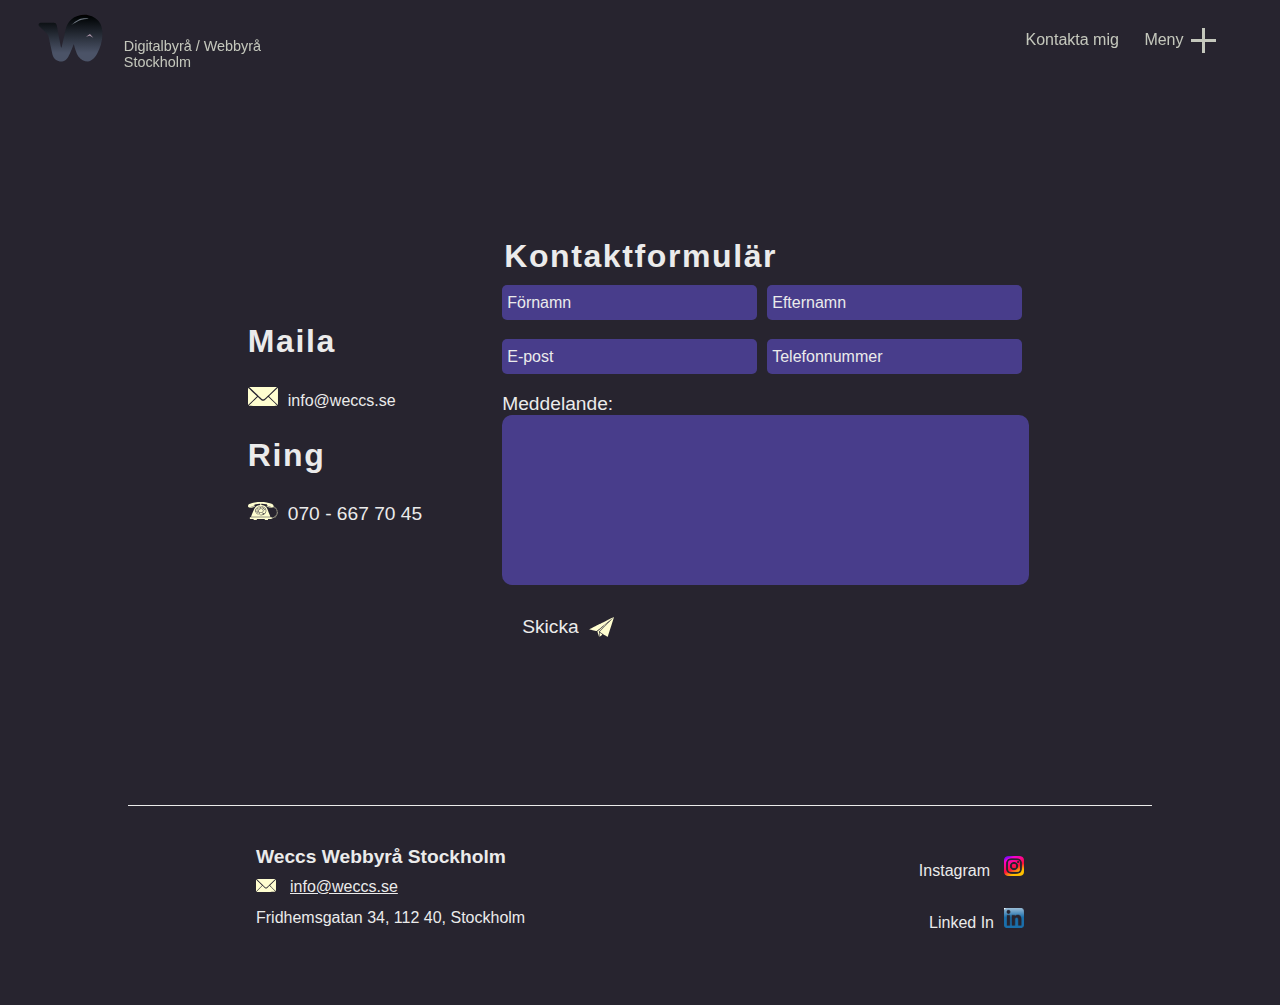
<file: contact.html>
<!DOCTYPE html>
<html lang="en">
  <head>
    <meta charset="UTF-8" />
    <meta name="viewport" content="width=device-width, initial-scale=1.0" />
    <meta name="author" content="Weccs AB" />
    <meta
      name="description"
      content="Weccs - Din Digitalbyrå / Webbyrå i Stockholm. Levererar webbsidor med nytänkande design som hjälper dig sälja"
    />
    <meta name="keywords" content="webbdesign, HTML, CSS, JavaScript, SEO" />
    <title>Weccs - Digitalbyrå / Webbyrå Stockholm</title>

    <link rel="icon" href="./assets/WECCS_logga.svg" type="image/x-icon" />

    <link rel="stylesheet" type="text/css" href="css/mainLaptop.css" />
    <link rel="stylesheet" type="text/css" href="css/mainTablet.css" />
    <link rel="stylesheet" type="text/css" href="css/mainMobile.css" />
    <script src="JS/mainServices_Contact.js"></script>
  </head>
  <body>
    <nav id="navigation">
      <div id="containerLogotype">
        <a href="index.html" id="homeButton">
          <img
            src="./assets/WECCS_logga.svg"
            alt="Weccs webbyrå Stockholm logotype"
            id="logotypeTop"
          />
        </a>
        <h1 id="rubrik">Digitalbyrå / Webbyrå Stockholm</h1>
      </div>
      <div id="containerLinks">
        <a href="contact.html" id="contactBotton">Kontakta mig</a>
        <div id="containerMenu">
          <p id="menyText">Meny</p>
          <svg id="menyPlus" width="25" height="25">
            <!-- Horisontell linje -->
            <rect id="rect1" x="0" y="11" width="25" height="3" />
            <!-- Vertikal linje -->
            <rect id="rect2" x="11" y="0" width="3" height="25" />
          </svg>
        </div>
      </div>
    </nav>

    <div id="menuScreen">
      <ul>
        <li><a href="portfolio.html" class="menuLink">Portfolio</a></li>
        <li><a href="services.html" class="menuLink">Tjänster</a></li>
        <li><a href="about.htlm" class="menuLink">Om mig</a></li>
      </ul>
      <div class="menuScreenLinksContainer">
        <div class="menuScreenLinks">
          <img src="./assets/ikon_instagram.png" alt="Logo Instagram" />
          <a href="https://www.instagram.se">Instagram</a>
        </div>
        <br />
        <div class="menuScreenLinks">
          <img src="./assets/ikon_linkedin.png" alt="Logo LinkedIn" />
          <a href="https://www.se.linkedin.com">Linked In</a>
        </div>
      </div>
    </div>

    <main class="content" id="contentContact">
      <div id="contactContainer">
        <div class="textContainer">
          <div>
            <h2>Maila</h2>
            <a href="mailto:petra.wessen@hotmail.com"
              ><img
                src="./assets/ikon_contact.svg"
                alt="E-post symbol"
              />info@weccs.se</a
            >
          </div>
          <div>
            <h2>Ring</h2>
            <p>
              <img src="./assets/ikon_phone.svg" alt="Telefon symbol" />070 -
              667 70 45
            </p>
          </div>
        </div>
        <form action="/submit-form" method="POST">
          <legend>Kontaktformulär</legend>
          <div class="group">
            <label class="hiddenLabel" for="firstName">Förnamn:</label><br />
            <input
              type="text"
              class="textInput"
              name="firstName"
              placeholder="Förnamn"
            /><br />
            <label class="hiddenLabel" for="LastName">Efternamn</label><br />
            <input
              type="text"
              class="textInput"
              name="LastName"
              placeholder="Efternamn"
            />
          </div>
          <br />
          <div class="group">
            <label class="hiddenLabel" for="epost">E-post:</label><br />
            <input
              type="text"
              class="textInput"
              name="epost"
              placeholder="E-post"
            /><br />
            <label class="hiddenLabel" for="number">Telefon:</label><br />
            <input
              type="text"
              class="textInput"
              name="number"
              placeholder="Telefonnummer"
            />
          </div>
          <br />
          <label for="message">Meddelande:</label><br />
          <textarea type="text" id="message" name="message"></textarea
          ><br /><br />
          <div id="send">
            <input id="submit" type="submit" value="Skicka" />
            <img src="./assets/ikon_send.svg" alt="ikon skicka" />
          </div>
        </form>
      </div>
    </main>
    <footer>
      <div class="border"></div>
      <div id="footerContainer">
        <div id="footerText">
          <h5>Weccs Webbyrå Stockholm</h5>
          <img src="./assets/ikon_contact.svg" alt="" />
          <a href="mailto:petra.wessen@hotmail.com">info@weccs.se</a>
          <br />
          <p>Fridhemsgatan 34, 112 40, Stockholm</p>
        </div>
        <div id="footerLink">
          <div class="mobileReverse">
            <a href="https://www.instagram.se">Instagram</a>
            <img src="./assets/ikon_instagram.png" alt="Logo Instagram" />
          </div>
          <br />
          <div class="mobileReverse">
            <a href="https://www.se.linkedin.com">Linked In</a
            ><img src="./assets/ikon_linkedin.png" alt="Logo LinkedIn" />
          </div>
        </div>
      </div>
    </footer>
  </body>
</html>
</file>
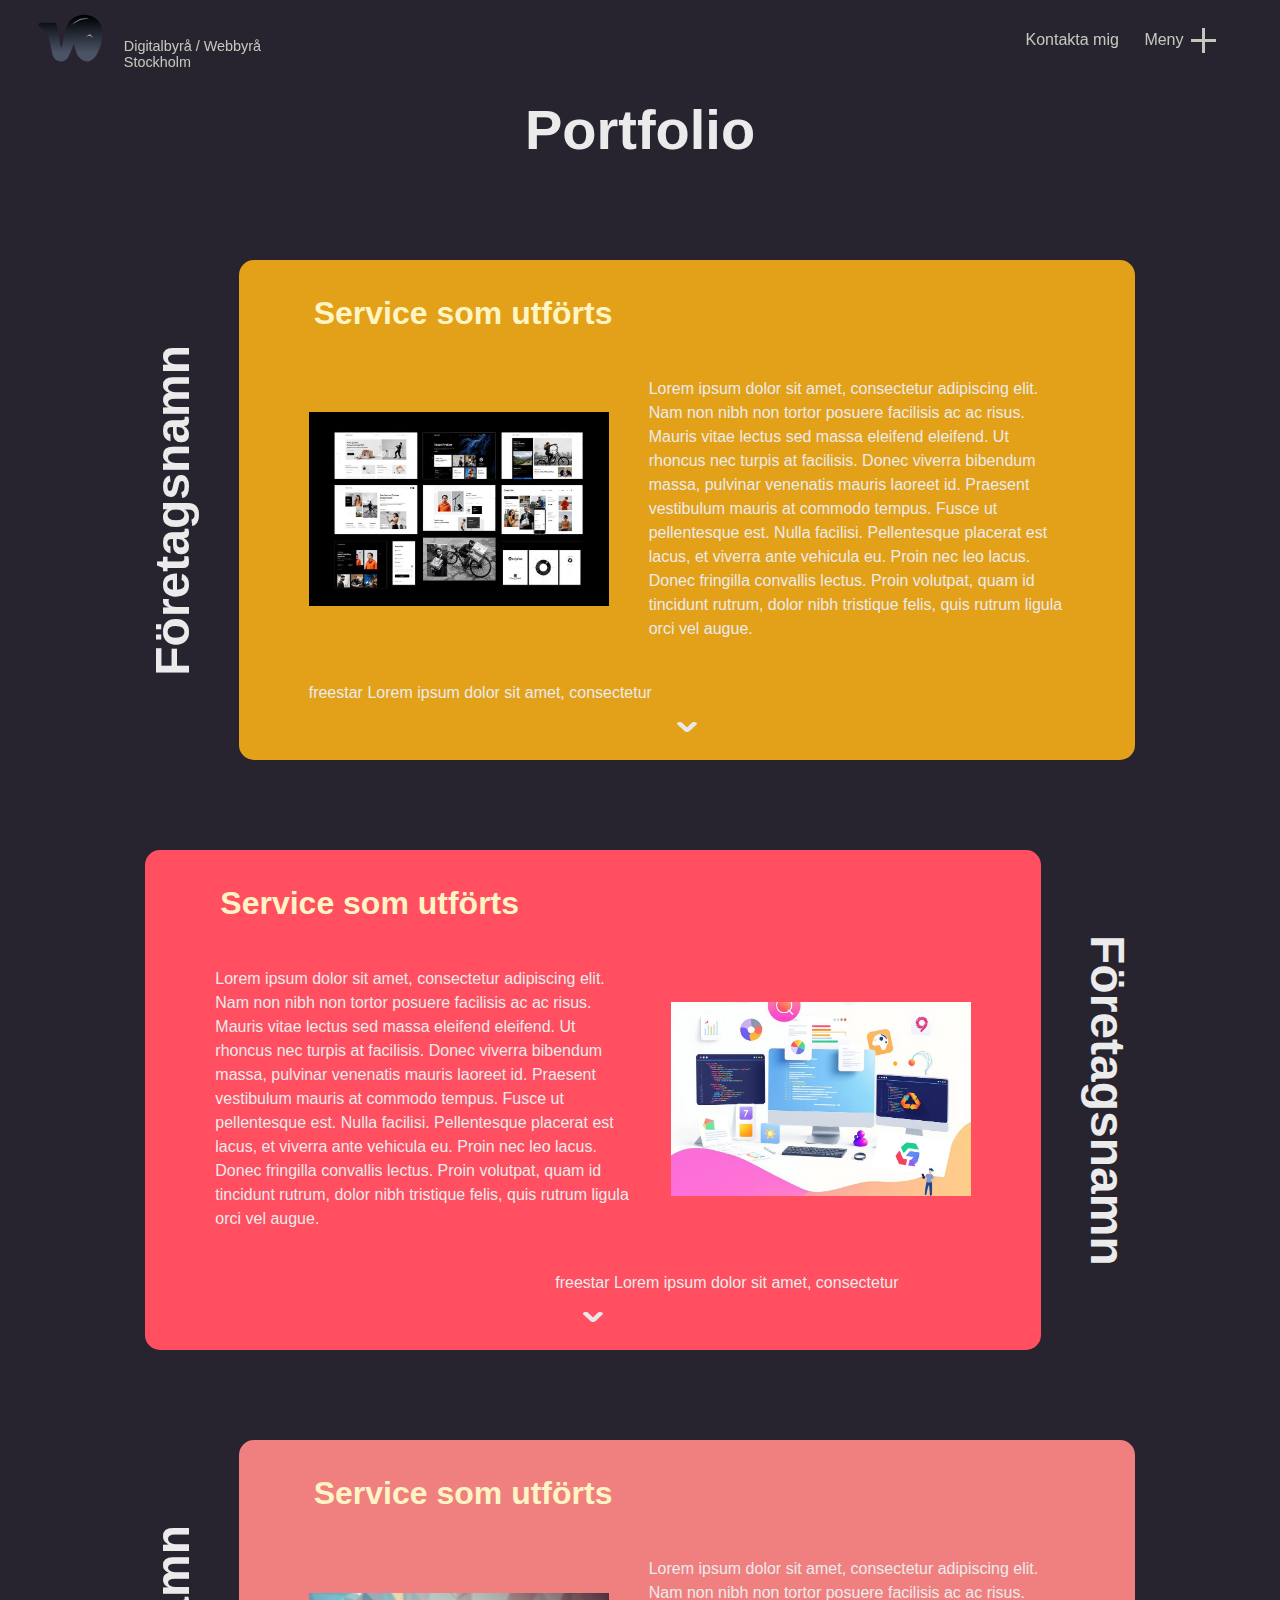
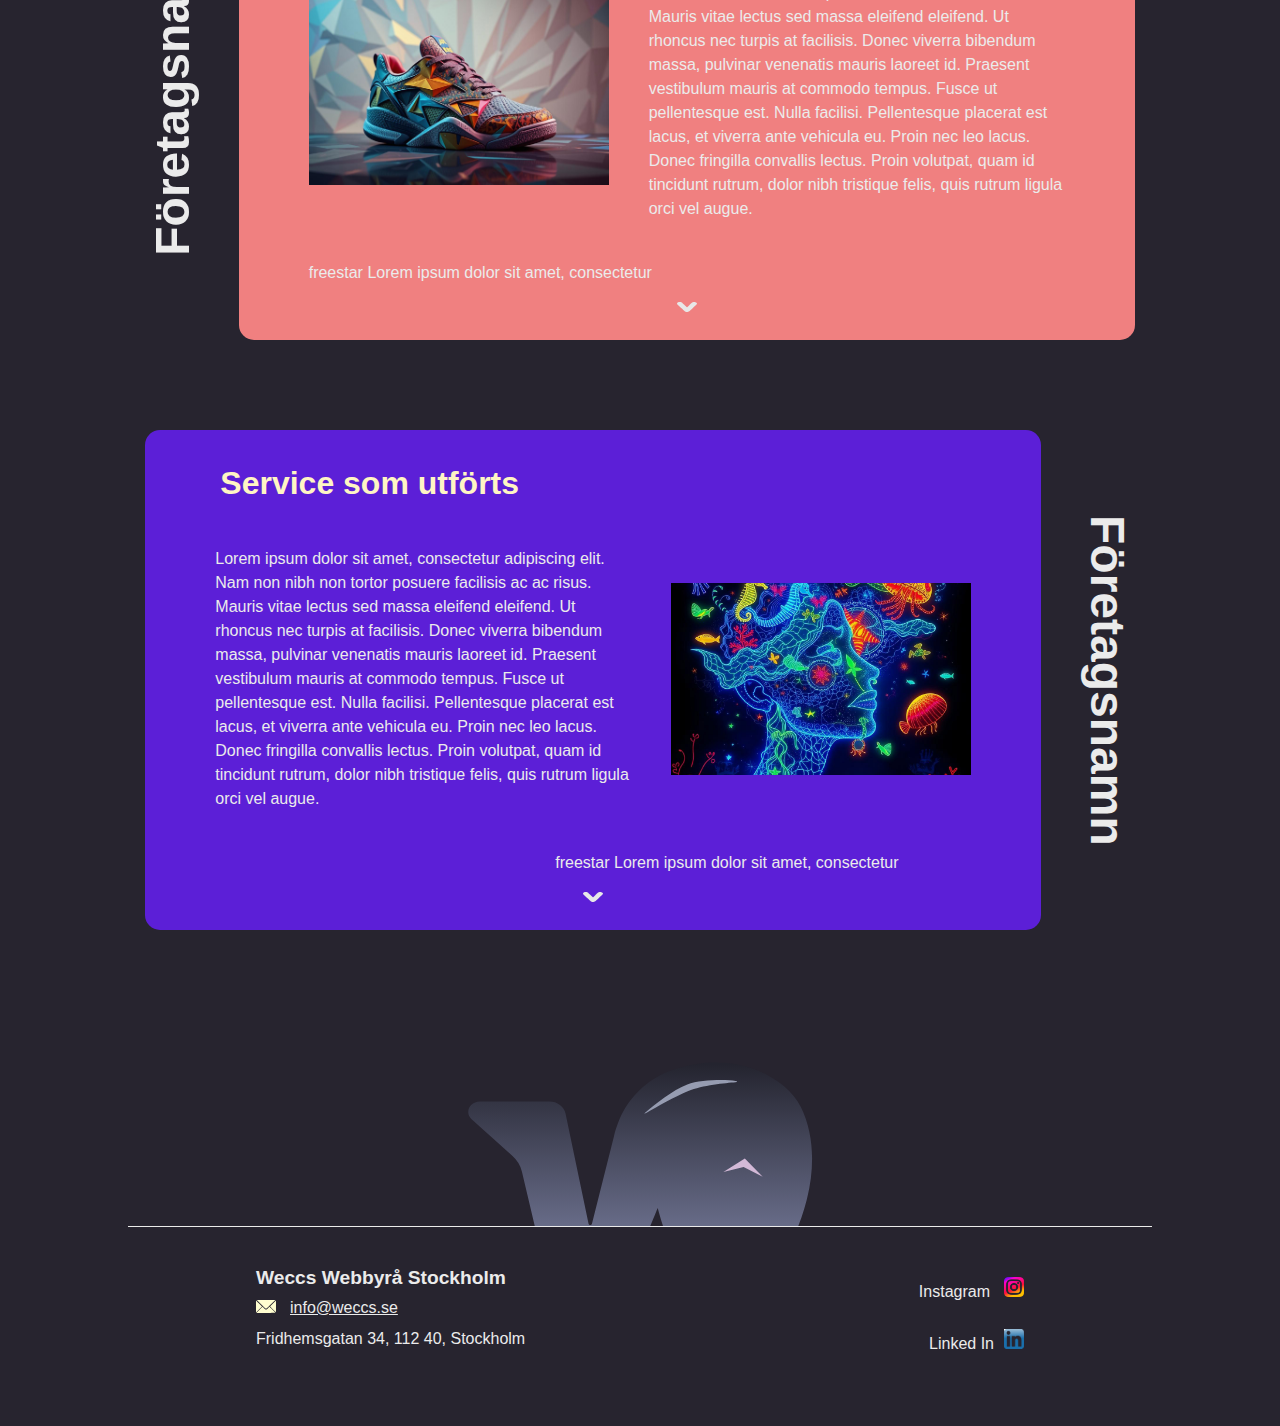
<file: portfolio.html>
<!DOCTYPE html>
<html lang="en">
  <head>
    <meta charset="UTF-8" />
    <meta name="viewport" content="width=device-width, initial-scale=1.0" />
    <meta name="author" content="Weccs AB" />
    <meta
      name="description"
      content="Weccs - Din Digitalbyrå / Webbyrå i Stockholm. Levererar webbsidor med nytänkande design som hjälper dig sälja"
    />
    <meta name="keywords" content="webbdesign, HTML, CSS, JavaScript, SEO" />
    <title>Weccs - Digitalbyrå / Webbyrå Stockholm</title>

    <link rel="icon" href="./assets/WECCS_logga.svg" type="image/x-icon" />

    <link rel="stylesheet" type="text/css" href="css/mainTablet.css" />
    <link rel="stylesheet" type="text/css" href="css/mainLaptop.css" />
    <link rel="stylesheet" type="text/css" href="css/mainMobile.css" />
    <script src="JS/mainPortfolio.js"></script>
  </head>
  <body>
    <nav id="navigation">
      <div id="containerLogotype">
        <a href="index.html" id="homeButton">
          <img
            src="./assets/WECCS_logga.svg"
            alt="Weccs webbyrå Stockholm logotype"
            id="logotypeTop"
          />
        </a>
        <h1 id="rubrik">Digitalbyrå / Webbyrå Stockholm</h1>
      </div>
      <div id="containerLinks">
        <a href="contact.html" id="contactBotton">Kontakta mig</a>
        <div id="containerMenu">
          <p id="menyText">Meny</p>
          <svg id="menyPlus" width="25" height="25">
            <!-- Horisontell linje -->
            <rect id="rect1" x="0" y="11" width="25" height="3" />
            <!-- Vertikal linje -->
            <rect id="rect2" x="11" y="0" width="3" height="25" />
          </svg>
        </div>
      </div>
    </nav>

    <div id="menuScreen">
      <ul>
        <li><a href="portfolio.html" class="menuLink">Portfolio</a></li>
        <li><a href="services.html" class="menuLink">Tjänster</a></li>
        <li><a href="about.htlm" class="menuLink">Om mig</a></li>
      </ul>
      <div class="menuScreenLinksContainer">
        <div class="menuScreenLinks">
          <img src="./assets/ikon_instagram.png" alt="Logo Instagram" />
          <a href="https://www.instagram.se">Instagram</a>
        </div>
        <br />
        <div class="menuScreenLinks">
          <img src="./assets/ikon_linkedin.png" alt="Logo LinkedIn" />
          <a href="https://www.se.linkedin.com">Linked In</a>
        </div>
      </div>
    </div>

    <div class="content" id="contentPortfolio">
      <header class="headerPortfolio">
        <h1>Portfolio</h1>
      </header>
      <main id="infoContainerP">
        <div class="portfolioCaseLeft">
          <h3 class="headerCaseLeft">Företagsnamn</h3>
          <div class="caseBoxL" id="caseBox1">
            <div class="caseBoxContent">
              <h2 class="CaseService">Service som utförts</h2>
              <div class="ServiceColumnL">
                <img
                  src="./assets/example1.jpg"
                  alt="Företagsnamn bild"
                  class="caseBoxImg"
                />
                <p class="caseText">
                  Lorem ipsum dolor sit amet, consectetur adipiscing elit. Nam
                  non nibh non tortor posuere facilisis ac ac risus. Mauris
                  vitae lectus sed massa eleifend eleifend. Ut rhoncus nec
                  turpis at facilisis. Donec viverra bibendum massa, pulvinar
                  venenatis mauris laoreet id. Praesent vestibulum mauris at
                  commodo tempus. Fusce ut pellentesque est. Nulla facilisi.
                  Pellentesque placerat est lacus, et viverra ante vehicula eu.
                  Proin nec leo lacus. Donec fringilla convallis lectus. Proin
                  volutpat, quam id tincidunt rutrum, dolor nibh tristique
                  felis, quis rutrum ligula orci vel augue.
                </p>
              </div>
              <div class="ServiceColumnR">
                <img
                  src="./assets/example1.jpg"
                  alt="Företagsnamn bild"
                  class="caseBoxImg"
                />
                <p class="caseText">
                  freestar Lorem ipsum dolor sit amet, consectetur adipiscing
                  elit. Maecenas eget suscipit neque. Aliquam vulputate ultrices
                  lorem eget fermentum. In leo arcu, congue at mi eget, faucibus
                  laoreet massa. Nam hendrerit mattis turpis, in malesuada eros
                  tempor in. Vivamus sed neque pulvinar, placerat arcu vitae,
                  placerat velit. Nunc lacinia euismod dolor finibus hendrerit.
                  Nullam vitae elit porta, gravida lacus nec, hendrerit magna.
                  Pellentesque arcu libero, fermentum vitae tempus et,
                  sollicitudin a neque. Pellentesque commodo risus dui. Morbi
                  ultricies, dui ac sagittis venenatis, ipsum dolor pretium dui,
                  ac scelerisque sapien leo sed orci. Mauris et urna commodo,
                  aliquet augue eu, elementum nulla. Etiam consequat, nisl vel
                  hendrerit pretium, justo magna eleifend dolor, non sagittis ex
                  nisl nec purus. In tincidunt faucibus nisl, et sagittis est
                  mattis vel.
                </p>
              </div>
              <div class="ServiceColumnL">
                <img
                  src="./assets/example1.jpg"
                  alt="Företagsnamn bild"
                  class="caseBoxImg"
                />
                <p class="caseText">
                  Lorem ipsum dolor sit amet, consectetur adipiscing elit. Nam
                  non nibh non tortor posuere facilisis ac ac risus. Mauris
                  vitae lectus sed massa eleifend eleifend. Ut rhoncus nec
                  turpis at facilisis. Donec viverra bibendum massa, pulvinar
                  venenatis mauris laoreet id. Praesent vestibulum mauris at
                  commodo tempus. Fusce ut pellentesque est. Nulla facilisi.
                  Pellentesque placerat est lacus, et viverra ante vehicula eu.
                  Proin nec leo lacus. Donec fringilla convallis lectus. Proin
                  volutpat, quam id tincidunt rutrum, dolor nibh tristique
                  felis, quis rutrum ligula orci vel augue.
                </p>
              </div>
            </div>
            <button class="expandButtonL">
              <img
                src="./assets/arrow_down.svg"
                class="buttonImg"
                alt="Pil Ner"
              />
            </button>
          </div>
        </div>
        <div class="portfolioCaseRight">
          <h3 class="headerCaseRight">Företagsnamn</h3>
          <div class="caseBoxR" id="caseBox2">
            <div class="caseBoxContent">
              <h2 class="CaseService">Service som utförts</h2>
              <div class="ServiceColumnR">
                <img
                  src="./assets/example2.jpg"
                  alt="Företagsnamn bild"
                  class="caseBoxImg"
                />
                <p class="caseText">
                  Lorem ipsum dolor sit amet, consectetur adipiscing elit. Nam
                  non nibh non tortor posuere facilisis ac ac risus. Mauris
                  vitae lectus sed massa eleifend eleifend. Ut rhoncus nec
                  turpis at facilisis. Donec viverra bibendum massa, pulvinar
                  venenatis mauris laoreet id. Praesent vestibulum mauris at
                  commodo tempus. Fusce ut pellentesque est. Nulla facilisi.
                  Pellentesque placerat est lacus, et viverra ante vehicula eu.
                  Proin nec leo lacus. Donec fringilla convallis lectus. Proin
                  volutpat, quam id tincidunt rutrum, dolor nibh tristique
                  felis, quis rutrum ligula orci vel augue.
                </p>
              </div>
              <div class="ServiceColumnL">
                <img
                  src="./assets/example2.jpg"
                  alt="Företagsnamn bild"
                  class="caseBoxImg"
                />
                <p class="caseText">
                  freestar Lorem ipsum dolor sit amet, consectetur adipiscing
                  elit. Maecenas eget suscipit neque. Aliquam vulputate ultrices
                  lorem eget fermentum. In leo arcu, congue at mi eget, faucibus
                  laoreet massa. Nam hendrerit mattis turpis, in malesuada eros
                  tempor in. Vivamus sed neque pulvinar, placerat arcu vitae,
                  placerat velit. Nunc lacinia euismod dolor finibus hendrerit.
                  Nullam vitae elit porta, gravida lacus nec, hendrerit magna.
                  Pellentesque arcu libero, fermentum vitae tempus et,
                  sollicitudin a neque. Pellentesque commodo risus dui. Morbi
                  ultricies, dui ac sagittis venenatis, ipsum dolor pretium dui,
                  ac scelerisque sapien leo sed orci. Mauris et urna commodo,
                  aliquet augue eu, elementum nulla. Etiam consequat, nisl vel
                  hendrerit pretium, justo magna eleifend dolor, non sagittis ex
                  nisl nec purus. In tincidunt faucibus nisl, et sagittis est
                  mattis vel.
                </p>
              </div>
              <div class="ServiceColumnR">
                <img
                  src="./assets/example2.jpg"
                  alt="Företagsnamn bild"
                  class="caseBoxImg"
                />
                <p class="caseText">
                  Lorem ipsum dolor sit amet, consectetur adipiscing elit. Nam
                  non nibh non tortor posuere facilisis ac ac risus. Mauris
                  vitae lectus sed massa eleifend eleifend. Ut rhoncus nec
                  turpis at facilisis. Donec viverra bibendum massa, pulvinar
                  venenatis mauris laoreet id. Praesent vestibulum mauris at
                  commodo tempus. Fusce ut pellentesque est. Nulla facilisi.
                  Pellentesque placerat est lacus, et viverra ante vehicula eu.
                  Proin nec leo lacus. Donec fringilla convallis lectus. Proin
                  volutpat, quam id tincidunt rutrum, dolor nibh tristique
                  felis, quis rutrum ligula orci vel augue.
                </p>
              </div>
            </div>
            <button class="expandButtonR">
              <img
                src="./assets/arrow_down.svg"
                class="buttonImg"
                alt="Pil Ner"
              />
            </button>
          </div>
        </div>
        <div class="portfolioCaseLeft">
          <h3 class="headerCaseLeft">Företagsnamn</h3>
          <div class="caseBoxL" id="caseBox3">
            <div class="caseBoxContent">
              <h2 class="CaseService">Service som utförts</h2>
              <div class="ServiceColumnL">
                <img
                  src="./assets/example3.jpg"
                  alt="Företagsnamn bild"
                  class="caseBoxImg"
                />
                <p class="caseText">
                  Lorem ipsum dolor sit amet, consectetur adipiscing elit. Nam
                  non nibh non tortor posuere facilisis ac ac risus. Mauris
                  vitae lectus sed massa eleifend eleifend. Ut rhoncus nec
                  turpis at facilisis. Donec viverra bibendum massa, pulvinar
                  venenatis mauris laoreet id. Praesent vestibulum mauris at
                  commodo tempus. Fusce ut pellentesque est. Nulla facilisi.
                  Pellentesque placerat est lacus, et viverra ante vehicula eu.
                  Proin nec leo lacus. Donec fringilla convallis lectus. Proin
                  volutpat, quam id tincidunt rutrum, dolor nibh tristique
                  felis, quis rutrum ligula orci vel augue.
                </p>
              </div>
              <div class="ServiceColumnR">
                <img
                  src="./assets/example3.jpg"
                  alt="Företagsnamn bild"
                  class="caseBoxImg"
                />
                <p class="caseText">
                  freestar Lorem ipsum dolor sit amet, consectetur adipiscing
                  elit. Maecenas eget suscipit neque. Aliquam vulputate ultrices
                  lorem eget fermentum. In leo arcu, congue at mi eget, faucibus
                  laoreet massa. Nam hendrerit mattis turpis, in malesuada eros
                  tempor in. Vivamus sed neque pulvinar, placerat arcu vitae,
                  placerat velit. Nunc lacinia euismod dolor finibus hendrerit.
                  Nullam vitae elit porta, gravida lacus nec, hendrerit magna.
                  Pellentesque arcu libero, fermentum vitae tempus et,
                  sollicitudin a neque. Pellentesque commodo risus dui. Morbi
                  ultricies, dui ac sagittis venenatis, ipsum dolor pretium dui,
                  ac scelerisque sapien leo sed orci. Mauris et urna commodo,
                  aliquet augue eu, elementum nulla. Etiam consequat, nisl vel
                  hendrerit pretium, justo magna eleifend dolor, non sagittis ex
                  nisl nec purus. In tincidunt faucibus nisl, et sagittis est
                  mattis vel.
                </p>
              </div>
              <div class="ServiceColumnL">
                <img
                  src="./assets/example3.jpg"
                  alt="Företagsnamn bild"
                  class="caseBoxImg"
                />
                <p class="caseText">
                  Lorem ipsum dolor sit amet, consectetur adipiscing elit. Nam
                  non nibh non tortor posuere facilisis ac ac risus. Mauris
                  vitae lectus sed massa eleifend eleifend. Ut rhoncus nec
                  turpis at facilisis. Donec viverra bibendum massa, pulvinar
                  venenatis mauris laoreet id. Praesent vestibulum mauris at
                  commodo tempus. Fusce ut pellentesque est. Nulla facilisi.
                  Pellentesque placerat est lacus, et viverra ante vehicula eu.
                  Proin nec leo lacus. Donec fringilla convallis lectus. Proin
                  volutpat, quam id tincidunt rutrum, dolor nibh tristique
                  felis, quis rutrum ligula orci vel augue.
                </p>
              </div>
            </div>
            <button class="expandButtonL">
              <img
                src="./assets/arrow_down.svg"
                class="buttonImg"
                alt="Pil Ner"
              />
            </button>
          </div>
        </div>
        <div class="portfolioCaseRight">
          <h3 class="headerCaseRight">Företagsnamn</h3>
          <div class="caseBoxR" id="caseBox4">
            <div class="caseBoxContent">
              <h2 class="CaseService">Service som utförts</h2>
              <div class="ServiceColumnR">
                <img
                  src="./assets/example4.jpg"
                  alt="Företagsnamn bild"
                  class="caseBoxImg"
                />
                <p class="caseText">
                  Lorem ipsum dolor sit amet, consectetur adipiscing elit. Nam
                  non nibh non tortor posuere facilisis ac ac risus. Mauris
                  vitae lectus sed massa eleifend eleifend. Ut rhoncus nec
                  turpis at facilisis. Donec viverra bibendum massa, pulvinar
                  venenatis mauris laoreet id. Praesent vestibulum mauris at
                  commodo tempus. Fusce ut pellentesque est. Nulla facilisi.
                  Pellentesque placerat est lacus, et viverra ante vehicula eu.
                  Proin nec leo lacus. Donec fringilla convallis lectus. Proin
                  volutpat, quam id tincidunt rutrum, dolor nibh tristique
                  felis, quis rutrum ligula orci vel augue.
                </p>
              </div>
              <div class="ServiceColumnL">
                <img
                  src="./assets/example4.jpg"
                  alt="Företagsnamn bild"
                  class="caseBoxImg"
                />
                <p class="caseText">
                  freestar Lorem ipsum dolor sit amet, consectetur adipiscing
                  elit. Maecenas eget suscipit neque. Aliquam vulputate ultrices
                  lorem eget fermentum. In leo arcu, congue at mi eget, faucibus
                  laoreet massa. Nam hendrerit mattis turpis, in malesuada eros
                  tempor in. Vivamus sed neque pulvinar, placerat arcu vitae,
                  placerat velit. Nunc lacinia euismod dolor finibus hendrerit.
                  Nullam vitae elit porta, gravida lacus nec, hendrerit magna.
                  Pellentesque arcu libero, fermentum vitae tempus et,
                  sollicitudin a neque. Pellentesque commodo risus dui. Morbi
                  ultricies, dui ac sagittis venenatis, ipsum dolor pretium dui,
                  ac scelerisque sapien leo sed orci. Mauris et urna commodo,
                  aliquet augue eu, elementum nulla. Etiam consequat, nisl vel
                  hendrerit pretium, justo magna eleifend dolor, non sagittis ex
                  nisl nec purus. In tincidunt faucibus nisl, et sagittis est
                  mattis vel.
                </p>
              </div>
              <div class="ServiceColumnR">
                <img
                  src="./assets/example4.jpg"
                  alt="Företagsnamn bild"
                  class="caseBoxImg"
                />
                <p class="caseText">
                  Lorem ipsum dolor sit amet, consectetur adipiscing elit. Nam
                  non nibh non tortor posuere facilisis ac ac risus. Mauris
                  vitae lectus sed massa eleifend eleifend. Ut rhoncus nec
                  turpis at facilisis. Donec viverra bibendum massa, pulvinar
                  venenatis mauris laoreet id. Praesent vestibulum mauris at
                  commodo tempus. Fusce ut pellentesque est. Nulla facilisi.
                  Pellentesque placerat est lacus, et viverra ante vehicula eu.
                  Proin nec leo lacus. Donec fringilla convallis lectus. Proin
                  volutpat, quam id tincidunt rutrum, dolor nibh tristique
                  felis, quis rutrum ligula orci vel augue.
                </p>
              </div>
            </div>
            <button class="expandButtonR">
              <img
                src="./assets/arrow_down.svg"
                class="buttonImg"
                alt="Pil Ner"
              />
            </button>
          </div>
        </div>
        <img id="footerImg" src="./assets/WECCS_logga.svg" alt="" />
      </main>
    </div>
    <footer>
      <div class="border"></div>
      <div id="footerContainer">
        <div id="footerText">
          <h5>Weccs Webbyrå Stockholm</h5>
          <img src="./assets/ikon_contact.svg" alt="" />
          <a href="mailto:petra.wessen@hotmail.com">info@weccs.se</a>
          <br />
          <p>Fridhemsgatan 34, 112 40, Stockholm</p>
        </div>
        <div id="footerLink">
          <div class="mobileReverse">
            <a href="https://www.instagram.se">Instagram</a>
            <img src="./assets/ikon_instagram.png" alt="Logo Instagram" />
          </div>
          <br />
          <div class="mobileReverse">
            <a href="https://www.se.linkedin.com">Linked In</a
            ><img src="./assets/ikon_linkedin.png" alt="Logo LinkedIn" />
          </div>
        </div>
      </div>
    </footer>
  </body>
</html>
</file>
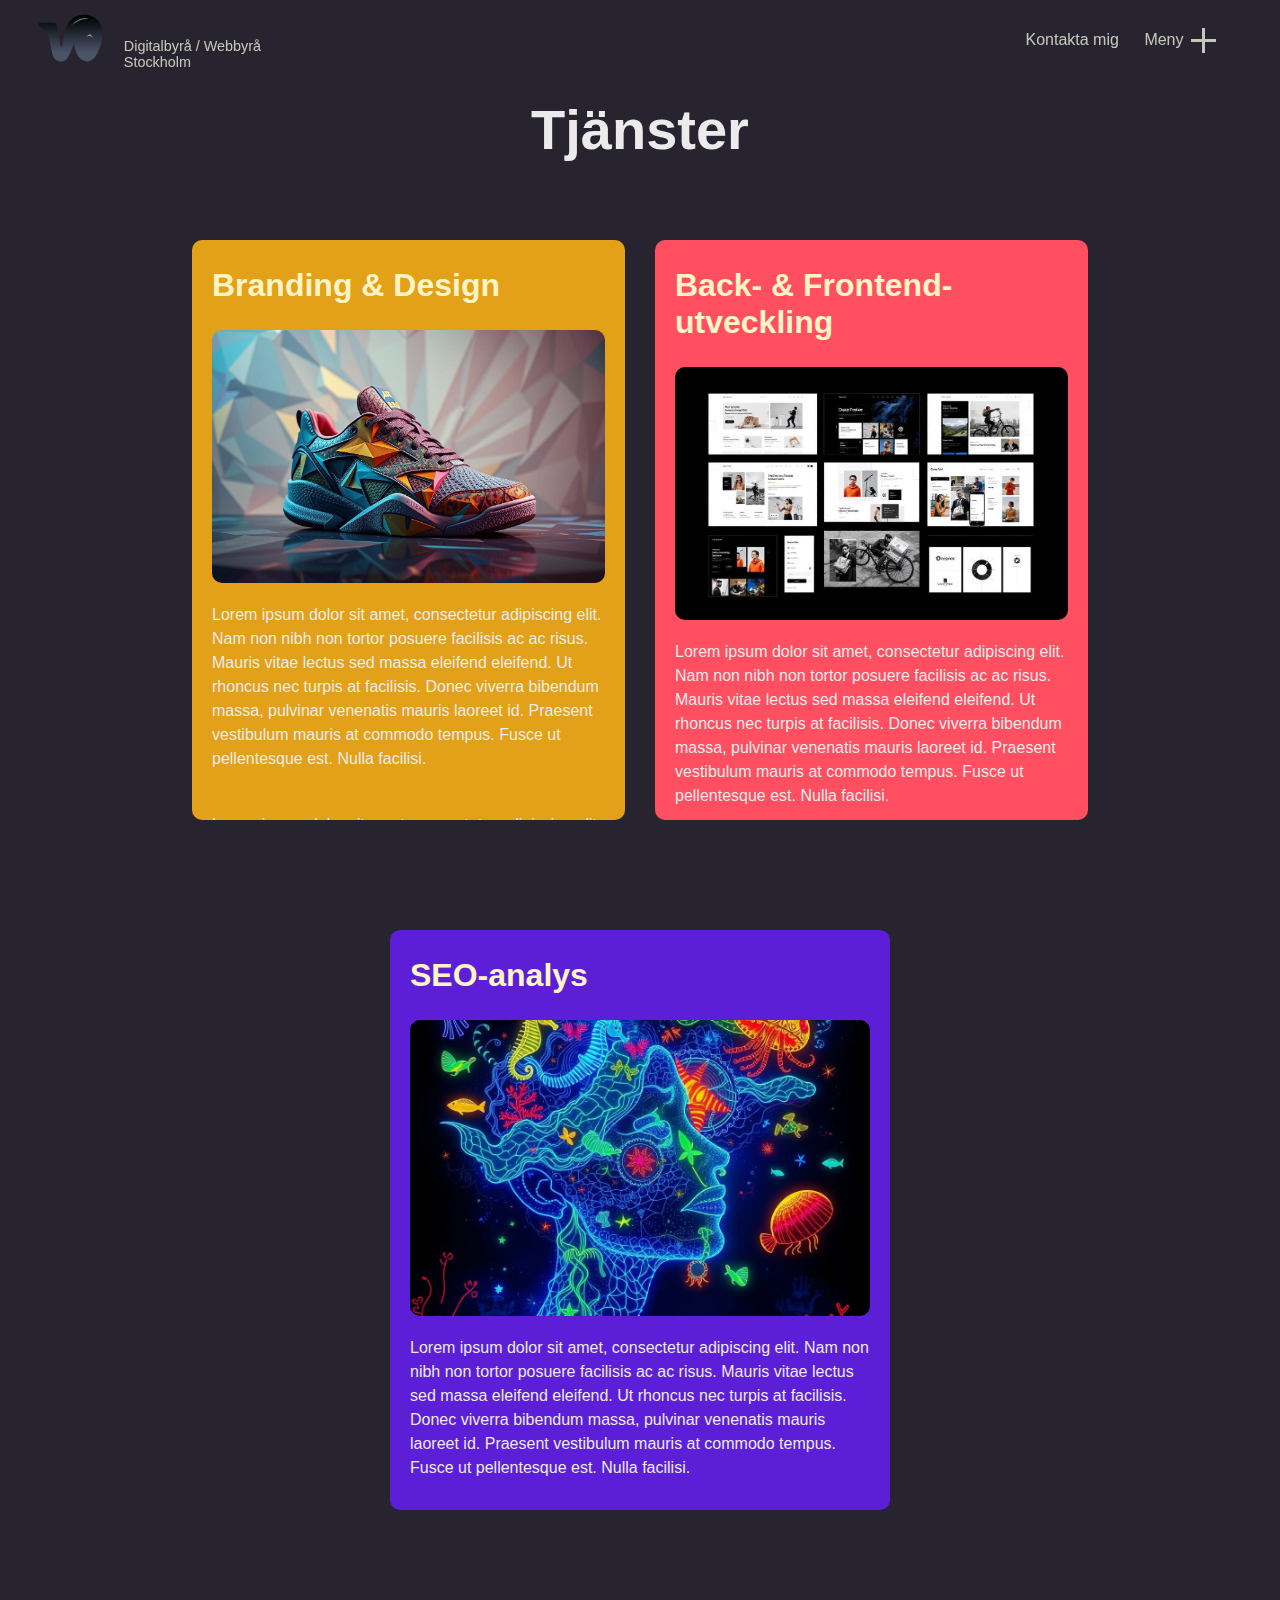
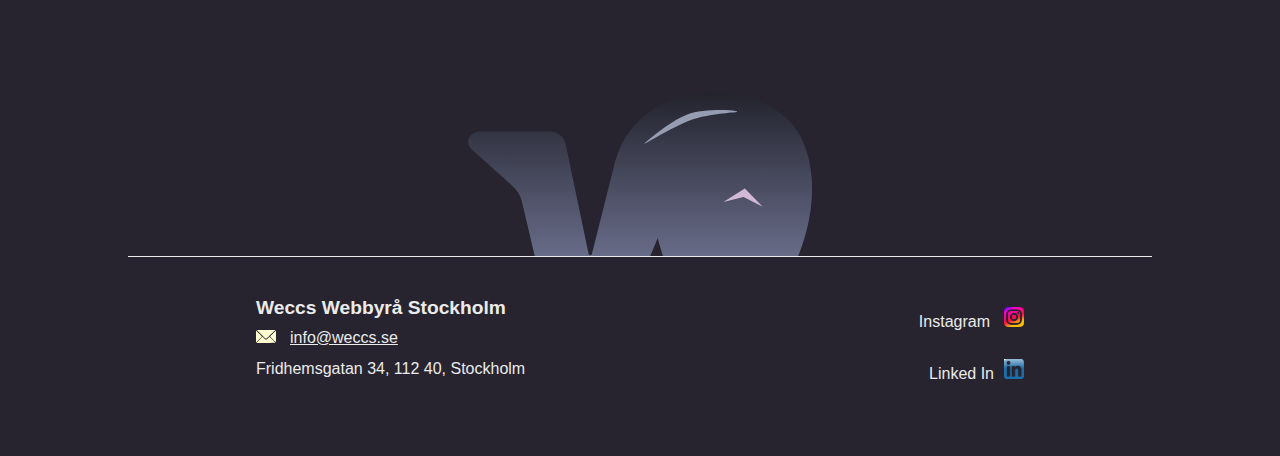
<file: services.html>
<!DOCTYPE html>
<html lang="en">
  <head>
    <meta charset="UTF-8" />
    <meta name="viewport" content="width=device-width, initial-scale=1.0" />
    <meta name="author" content="Weccs AB" />
    <meta
      name="description"
      content="Weccs - Din Digitalbyrå / Webbyrå i Stockholm. Levererar webbsidor med nytänkande design som hjälper dig sälja"
    />
    <meta name="keywords" content="webbdesign, HTML, CSS, JavaScript, SEO" />
    <title>Weccs - Digitalbyrå / Webbyrå Stockholm</title>

    <link rel="icon" href="./assets/WECCS_logga.svg" type="image/x-icon" />

    <link rel="stylesheet" type="text/css" href="css/mainTablet.css" />
    <link rel="stylesheet" type="text/css" href="css/mainLaptop.css" />
    <link rel="stylesheet" type="text/css" href="css/mainMobile.css" />
    <script src="JS/mainServices_Contact.js"></script>
  </head>
  <body>
    <nav id="navigation">
      <div id="containerLogotype">
        <a href="index.html" id="homeButton">
          <img
            src="./assets/WECCS_logga.svg"
            alt="Weccs webbyrå Stockholm logotype"
            id="logotypeTop"
          />
        </a>
        <h1 id="rubrik">Digitalbyrå / Webbyrå Stockholm</h1>
      </div>
      <div id="containerLinks">
        <a href="contact.html" id="contactBotton">Kontakta mig</a>
        <div id="containerMenu">
          <p id="menyText">Meny</p>
          <svg id="menyPlus" width="25" height="25">
            <!-- Horisontell linje -->
            <rect id="rect1" x="0" y="11" width="25" height="3" />
            <!-- Vertikal linje -->
            <rect id="rect2" x="11" y="0" width="3" height="25" />
          </svg>
        </div>
      </div>
    </nav>

    <div id="menuScreen">
      <ul>
        <li><a href="portfolio.html" class="menuLink">Portfolio</a></li>
        <li><a href="services.html" class="menuLink">Tjänster</a></li>
        <li><a href="about.htlm" class="menuLink">Om mig</a></li>
      </ul>
      <div class="menuScreenLinksContainer">
        <div class="menuScreenLinks">
          <img src="./assets/ikon_instagram.png" alt="Logo Instagram" />
          <a href="https://www.instagram.se">Instagram</a>
        </div>
        <br />
        <div class="menuScreenLinks">
          <img src="./assets/ikon_linkedin.png" alt="Logo LinkedIn" />
          <a href="https://www.se.linkedin.com">Linked In</a>
        </div>
      </div>
    </div>

    <div class="content" id="contentServices">
      <header class="headerServices">
        <h1 id="h1Service">Tjänster</h1>
      </header>
      <div id="serviceJustify">
        <main>
          <div class="serviceContainer">
            <div class="serviceInfo">
              <h2>Branding & Design</h2>
              <div class="serviceColumnContainer">
                <div class="serviceColumn">
                  <img src="./assets/example3.jpg" alt="" />
                  <p>
                    Lorem ipsum dolor sit amet, consectetur adipiscing elit. Nam
                    non nibh non tortor posuere facilisis ac ac risus. Mauris
                    vitae lectus sed massa eleifend eleifend. Ut rhoncus nec
                    turpis at facilisis. Donec viverra bibendum massa, pulvinar
                    venenatis mauris laoreet id. Praesent vestibulum mauris at
                    commodo tempus. Fusce ut pellentesque est. Nulla facilisi.
                  </p>
                </div>
                <div class="serviceColumn">
                  <p>
                    Lorem ipsum dolor sit amet, consectetur adipiscing elit. Nam
                    non nibh non tortor posuere facilisis ac ac risus. Mauris
                    vitae lectus sed massa eleifend eleifend. Ut rhoncus nec
                    turpis at facilisis. Donec viverra bibendum massa, pulvinar
                    venenatis mauris laoreet id. Praesent vestibulum mauris at
                    commodo tempus. Fusce ut pellentesque est. Nulla facilisi.
                    Pellentesque placerat est lacus, et viverra ante vehicula
                    eu. Proin nec leo lacus. Donec fringilla convallis lectus.
                  </p>
                  <img src="./assets/example3.jpg" alt="" />
                </div>
                <div class="serviceColumn">
                  <img src="./assets/example3.jpg" alt="" />
                  <p>
                    Lorem ipsum dolor sit amet, consectetur adipiscing elit. Nam
                    non nibh non tortor posuere facilisis ac ac risus. Mauris
                    vitae lectus sed massa eleifend eleifend. Ut rhoncus nec
                    turpis at facilisis. Donec viverra bibendum massa, pulvinar
                    venenatis mauris laoreet id. Praesent vestibulum mauris at
                    commodo tempus. Fusce ut pellentesque est. Nulla facilisi.
                    Pellentesque placerat est lacus, et viverra ante vehicula
                    eu. Proin nec leo lacus. Donec fringilla convallis lectus.
                  </p>
                </div>
              </div>
            </div>
            <button class="expandButton">
              Läs mer
              <img
                src="./assets/arrow_down.svg"
                class="buttonImg"
                alt="Pil Ner"
              />
            </button>
          </div>

          <div class="serviceContainer">
            <div class="serviceInfo">
              <h2>Back- & Frontend-utveckling</h2>
              <div class="serviceColumnContainer">
                <div class="serviceColumn">
                  <img src="./assets/example1.jpg" alt="" />
                  <p>
                    Lorem ipsum dolor sit amet, consectetur adipiscing elit. Nam
                    non nibh non tortor posuere facilisis ac ac risus. Mauris
                    vitae lectus sed massa eleifend eleifend. Ut rhoncus nec
                    turpis at facilisis. Donec viverra bibendum massa, pulvinar
                    venenatis mauris laoreet id. Praesent vestibulum mauris at
                    commodo tempus. Fusce ut pellentesque est. Nulla facilisi.
                  </p>
                </div>
                <div class="serviceColumn">
                  <p>
                    Lorem ipsum dolor sit amet, consectetur adipiscing elit. Nam
                    non nibh non tortor posuere facilisis ac ac risus. Mauris
                    vitae lectus sed massa eleifend eleifend. Ut rhoncus nec
                    turpis at facilisis. Donec viverra bibendum massa, pulvinar
                    venenatis mauris laoreet id. Praesent vestibulum mauris at
                    commodo tempus. Fusce ut pellentesque est. Nulla facilisi.
                    Pellentesque placerat est lacus, et viverra ante vehicula
                    eu. Proin nec leo lacus. Donec fringilla convallis lectus.
                  </p>
                  <img src="./assets/example1.jpg" alt="" />
                </div>
                <div class="serviceColumn">
                  <img src="./assets/example1.jpg" alt="" />
                  <p>
                    Lorem ipsum dolor sit amet, consectetur adipiscing elit. Nam
                    non nibh non tortor posuere facilisis ac ac risus. Mauris
                    vitae lectus sed massa eleifend eleifend. Ut rhoncus nec
                    turpis at facilisis. Donec viverra bibendum massa, pulvinar
                    venenatis mauris laoreet id. Praesent vestibulum mauris at
                    commodo tempus. Fusce ut pellentesque est. Nulla facilisi.
                    Pellentesque placerat est lacus, et viverra ante vehicula
                    eu. Proin nec leo lacus. Donec fringilla convallis lectus.
                  </p>
                </div>
              </div>
            </div>
            <button class="expandButton">
              Läs mer
              <img
                src="./assets/arrow_down.svg"
                class="buttonImg"
                alt="Pil Ner"
              />
            </button>
          </div>

          <div class="serviceContainer">
            <div class="serviceInfo" id="serviceInfoBranding">
              <h2>SEO-analys</h2>
              <div class="serviceColumnContainer">
                <div class="serviceColumn">
                  <img src="./assets/example4.jpg" alt="" />
                  <p>
                    Lorem ipsum dolor sit amet, consectetur adipiscing elit. Nam
                    non nibh non tortor posuere facilisis ac ac risus. Mauris
                    vitae lectus sed massa eleifend eleifend. Ut rhoncus nec
                    turpis at facilisis. Donec viverra bibendum massa, pulvinar
                    venenatis mauris laoreet id. Praesent vestibulum mauris at
                    commodo tempus. Fusce ut pellentesque est. Nulla facilisi.
                  </p>
                </div>
                <div class="serviceColumn">
                  <p>
                    Lorem ipsum dolor sit amet, consectetur adipiscing elit. Nam
                    non nibh non tortor posuere facilisis ac ac risus. Mauris
                    vitae lectus sed massa eleifend eleifend. Ut rhoncus nec
                    turpis at facilisis. Donec viverra bibendum massa, pulvinar
                    venenatis mauris laoreet id. Praesent vestibulum mauris at
                    commodo tempus. Fusce ut pellentesque est. Nulla facilisi.
                    Pellentesque placerat est lacus, et viverra ante vehicula
                    eu. Proin nec leo lacus. Donec fringilla convallis lectus.
                  </p>
                  <img src="./assets/example4.jpg" alt="" />
                </div>
                <div class="serviceColumn">
                  <img src="./assets/example4.jpg" alt="" />
                  <p>
                    Lorem ipsum dolor sit amet, consectetur adipiscing elit. Nam
                    non nibh non tortor posuere facilisis ac ac risus. Mauris
                    vitae lectus sed massa eleifend eleifend. Ut rhoncus nec
                    turpis at facilisis. Donec viverra bibendum massa, pulvinar
                    venenatis mauris laoreet id. Praesent vestibulum mauris at
                    commodo tempus. Fusce ut pellentesque est. Nulla facilisi.
                    Pellentesque placerat est lacus, et viverra ante vehicula
                    eu. Proin nec leo lacus. Donec fringilla convallis lectus.
                  </p>
                </div>
              </div>
            </div>
            <button class="expandButton">
              Läs mer
              <img
                src="./assets/arrow_down.svg"
                class="buttonImg"
                alt="Pil Ner"
              />
            </button>
          </div>
        </main>
        <img id="footerImg" src="./assets/WECCS_logga.svg" alt="" />
      </div>
      <footer>
        <div class="border"></div>
        <div id="footerContainer">
          <div id="footerText">
            <h5>Weccs Webbyrå Stockholm</h5>
            <img src="./assets/ikon_contact.svg" alt="" />
            <a href="mailto:petra.wessen@hotmail.com">info@weccs.se</a>
            <br />
            <p>Fridhemsgatan 34, 112 40, Stockholm</p>
          </div>
          <div id="footerLink">
            <div class="mobileReverse">
              <a href="https://www.instagram.se">Instagram</a>
              <img src="./assets/ikon_instagram.png" alt="Logo Instagram" />
            </div>
            <br />
            <div class="mobileReverse">
              <a href="https://www.se.linkedin.com">Linked In</a
              ><img src="./assets/ikon_linkedin.png" alt="Logo LinkedIn" />
            </div>
          </div>
        </div>
      </footer>
    </div>
  </body>
</html>
</file>
<file: css/mainLaptop.css>
@media only screen and (min-width: 1050px) {
  :root {
    --background-color: rgb(39, 36, 47); /* Primärfärg bakgrund 39, 36, 47 */
    --background-color2: rgb(218, 93, 93);
    --primary-text-color: rgb(235, 235, 235); /* Primär Textfärg */
    --secondary-text-color1: rgb(255, 242, 97); /* Hover-länkar */
    --secondary-text-color2: rgb(255, 245, 196);
  }

  body {
    margin: 0;
    padding: 0;
    height: 100%;
    cursor: default; /* Säkerställer att muspekaren inte ändras till textmarkör */
    user-select: none; /* Förhindrar att texten markeras  */
    overflow: hidden; /* Hindrar skrollning av sidan */
    background-color: var(--background-color);
  }

  #wrapper {
    width: 100%;
    max-width: 1600px;
  }

  /* START - ANIMERING */

  #start {
    width: 100%; /* Full bredd på webbläsarfönstret */
    height: 100vh; /* Full höjd på webbläsarfönstret */
    display: flex;
    flex-direction: column;
    justify-content: center;
    align-items: center;
    position: relative;
    background-position: bottom; /* Gör så att bilden utgår från botten och ej toppen */
    background-attachment: fixed; /* Förhindrar skalning */
    background-image: url("../assets/startsida.jpg");
    background-repeat: no-repeat;
    background-size: cover; /* Ser till att bildens proportioner bibehålls och fyller hela fönstret */
    animation: fadeOut 4s ease-out forwards; /* Animationen */
  }

  #logotypeStart {
    width: 10vw;
    max-width: 90%;
    animation: fadeInOutScale 3s ease-in-out forwards; /* Animationen */
  }

  #logotypeTextStart {
    margin-top: 3%;
    width: 30vw;
    max-width: 90%;
    animation: fadeInOutScale 3s ease-in-out forwards; /* Animationen */
  }

  /* HEMSKÄRM NAVIGATION*/

  #navigation {
    width: 100%;
    height: 80px;
    display: flex;
    justify-content: space-between;
    position: fixed;
    top: 0;
    left: 0;
    z-index: 100;
    opacity: 100%;
    mix-blend-mode: difference;
    transition: mix-blend-mode 5s ease-in-out;
  }

  #containerLogotype {
    display: flex;
    justify-content: center;
    align-items: center;
    margin-left: 3%;
    mix-blend-mode: overlay;
  }

  #logotypeTop {
    width: 75px;
    max-width: 90%;
    transition: transform 0.5s ease;
  }

  #logotypeTop:hover {
    transform: scale(1.2);
  }

  #rubrik {
    /*    background-color: rgba(0, 255, 255, 0.103); */
    font-family: Arial, Helvetica, sans-serif;
    font-size: 0.9rem;
    font-weight: lighter;
    color: var(--primary-text-color);
    margin-top: auto;
    margin-left: 5%;
    transition: opacity 1s ease;
  }

  #containerLinks {
    position: relative;
    display: flex;
    align-items: center;
    margin-right: 4%;
  }

  #contactBotton {
    height: 40px;
    width: 110px;
    display: inline-flex; /* Gör att du kan använda flexbox för inline-element */
    align-items: center;
    justify-content: center;
    font-family: Arial, Helvetica, sans-serif;
    font-size: 1em;
    color: var(--primary-text-color);
    text-decoration: none; /* Tar bort understrykning */
    transition: transform 0.5s ease, color 0.5s ease;
  }

  #contactBotton::before {
    content: ""; /* Gör så att pseudo-elementet faktiskt syns */
    position: absolute;
    top: 0;
    left: 0;
    width: 100%;
    height: 100%;
    background: rgba(255, 255, 255, 0.001); /* Bakgrund som du vill sudda */
    z-index: -1; /* Gör så att pseudo-elementet ligger bakom texten */
    border-radius: 5px;
  }

  #contactBotton:hover::before {
    backdrop-filter: blur(10px);
    background-color: rgba(255, 244, 128, 0.081);
  }

  #contactBotton:hover {
    transform: scale(1.1);
    color: var(--secondary-text-color1);
  }

  #containerMenu {
    position: relative;
    display: flex;
    justify-content: center;
    align-items: center;
    cursor: pointer;
    width: 100px;
    height: 40px;
    margin-left: 3%;
    transition: transform 0.5s ease;
  }

  #menyText {
    font-family: Arial, Helvetica, sans-serif;
    color: var(--primary-text-color);
    font-size: 1em;
    margin-right: 8%;
    transition: transform 0.5s ease, color 0.5s ease;
  }

  #containerMenu:hover #menyText {
    transform: scale(1.1);
    color: var(--secondary-text-color1);
  }

  #containerMenu:hover {
    transform: scale(1.1);
  }

  #containerMenu::before {
    content: ""; /* Gör så att pseudo-elementet faktiskt syns */
    position: absolute;
    top: 0;
    left: 0;
    width: 100%;
    height: 100%;
    background: rgba(255, 255, 255, 0.001); /* Bakgrund som du vill sudda */
    z-index: -1; /* Gör så att pseudo-elementet ligger bakom texten */
    border-radius: 5px;
  }

  #containerMenu:hover::before {
    backdrop-filter: blur(10px);
    background-color: rgba(255, 244, 128, 0.081);
  }

  #containerMenu:hover rect {
    fill: rgb(255, 247, 156); /* Färgar SVG:n gul */
  }

  rect {
    fill: var(--primary-text-color);
    transition: transform 0.3s ease;
    transform-origin: center;
  }

  rect.active {
    transform: rotate(45deg);
  }

  /*  MENY´SIDA */

  #menuScreen {
    height: 0vh;
    width: 100%;
    background-color: var(--background-color);
    opacity: 0;
    position: fixed;
    top: 0px;
    left: 0px;
    display: flex;
    flex-direction: column;
    justify-content: center;
    align-items: center;
    transition: height 1s ease, opacity 1s ease;
    z-index: 20;
  }

  #menuScreen.open {
    height: 100vh;
    opacity: 1;
  }

  ul {
    padding: 0;
    margin: 0;
    list-style: none;
  }

  li {
    display: block; /* Se till att listobjekten är blocknivå och inte inline */
  }

  .menuLink {
    display: inline-flex;
    font-family: Arial, Helvetica, sans-serif;
    font-size: 3rem;
    color: var(--primary-text-color);
    text-decoration: none; /* Tar bort understrykning */
    cursor: pointer;
    margin-bottom: 40px;
    transition: transform 0.5s ease;
    z-index: 20;
  }
  .menuLink:hover {
    transform: scale(1.1);
  }

  .menuScreenLinksContainer {
    position: absolute;
    bottom: 20px;
    right: 20px;
    width: 260px;
    display: flex;
  }

  .menuScreenLinks {
    display: inline-block;
    width: 100%;
    margin-left: 5px;
  }

  .menuScreenLinks a {
    font-family: Arial, Helvetica, sans-serif;
    font-size: 1rem;
    color: var(--primary-text-color);
    text-decoration: none;
    margin-left: 5px;
    position: relative;
  }

  .menuScreenLinks a::after {
    content: ""; /* Skapar ett tomt element för understrykningen */
    position: absolute;
    bottom: 0; /* Sätter den vid botten av texten */
    left: 0; /* Börjar från vänster */
    width: 0%; /* Initial bredd är 0% */
    height: 2px; /* Tjocklek på understrykningen */
    background-color: var(--primary-text-color);
    transition: width 0.5s ease; /* Gör så att bredden förändras med en smidig övergång */
    z-index: 12;
  }

  .menuScreenLinks a:hover::after {
    width: 100%;
  }

  .menuScreenLinks img {
    width: 20px;
    margin-left: 20px;
  }

  /* HEMSKÄRM INNEHÅLL VIDEO*/

  #videoContainer {
    width: 100%;
    height: 110vh;
    min-height: 350px;
    position: relative;
    top: 0px;
    left: 0px;
    overflow: hidden;
    z-index: -1;
  }
  #backgroundVideo {
    position: absolute;
    top: 0;
    left: 0;
    width: 100%;
    height: 100%;
    object-fit: cover;
    filter: none;
    filter: grayscale(0%) brightness(0.8);
  }

  #gradientOverlay {
    position: absolute;
    bottom: 0;
    left: 0;
    width: 100%;
    height: 100%;
    background: linear-gradient(
      to bottom,
      rgba(39, 36, 47, 0) 0%,
      rgba(39, 36, 47, 0.014) 60%,
      rgba(39, 36, 47, 0.515) 80%,
      rgba(39, 36, 47, 0.87) 90%,
      rgb(39, 36, 47) 100%
    );
  }

  #containerText {
    display: flex;
    flex-direction: column;
    position: absolute;
    top: 40%;
    left: 10%;
    width: 70%;
    height: 50%;
  }

  #motto {
    font-family: Arial, Helvetica, sans-serif;
    font-size: 9vw;
    font-weight: bolder;
    color: var(--primary-text-color);
    position: relative;
    mix-blend-mode: difference;
  }

  #underrubrik {
    font-family: Arial, Helvetica, sans-serif;
    font-size: 1.3rem;
    font-weight: lighter;
    color: var(--primary-text-color);
    position: relative;
    left: 10px;
  }

  #linkContainer {
    display: flex;
    position: relative;
  }

  #linkContainer > :nth-child(2) {
    margin-left: 10px;
  }

  #linkContainer img {
    margin-right: 10px;
    width: 20px; /* Justera bredden */
    height: auto; /* Bevara bildens proportioner */
  }

  .linkHome {
    font-family: Arial, Helvetica, sans-serif;
    font-size: 1.2rem;
    font-weight: lighter;
    color: var(--primary-text-color);
    cursor: pointer;
    text-decoration: none;
    position: relative;
    padding: 10px;
    transition: transform 0.5s ease, color 0.5s ease;
  }

  .linkHome::before {
    content: ""; /* Gör så att pseudo-elementet faktiskt syns */
    position: absolute;
    top: 0;
    left: 0;
    width: 100%;
    height: 100%;
    background: rgba(255, 255, 255, 0.001); /* Bakgrund som du vill sudda */
    z-index: -1; /* Gör så att pseudo-elementet ligger bakom texten */
    border-radius: 5px;
  }

  .linkHome:hover::before {
    backdrop-filter: blur(10px);
    background-color: rgba(255, 244, 128, 0.081);
  }

  .linkHome:hover {
    transform: scale(1.1);
    color: var(--secondary-text-color1);
  }

  /* HEMSKÄRM INNEHÅLL UNDER VIDEO*/

  /* Bakgrunsfärg */
  #infoContainer {
    position: relative;
    top: 0px;
    left: 0px;
    width: 100%;
    padding-top: 150px;
    background-color: var(--background-color);
    display: flex;
    flex-direction: column;
    align-items: center;
  }

  #firstInfo {
    width: 80%;
    margin-top: 0%;
    margin-bottom: 100px;
    display: grid;
    grid-template-columns: repeat(12, 1fr);
    grid-template-rows: repeat(6, 1fr);
    grid-template-areas:
      ". grid1 grid1 grid1 grid1 grid1 . grid2 grid2 grid2 grid2 ."
      ". grid1 grid1 grid1 grid1 grid1 . grid2 grid2 grid2 grid2 ."
      ". grid1 grid1 grid1 grid1 grid1 . grid3 grid3 grid3 grid3 ."
      ". grid1 grid1 grid1 grid1 grid1 . grid3 grid3 grid3 grid3 ."
      ". grid1 grid1 grid1 grid1 grid1 . grid4 grid4 grid4 grid4 ."
      ". grid1 grid1 grid1 grid1 grid1 . grid4 grid4 grid4 grid4 .";
    grid-column-gap: 5px;
    /* padding-bottom: 0px 40px 150px 40px; */
  }

  #grid1 {
    grid-area: grid1;
    position: relative;
    display: flex;
    flex-direction: column;
    margin-right: 6%;
  }
  #grid1 div {
    margin-top: 60px;
    display: flex;
    flex-direction: row;
  }

  #grid2 {
    grid-area: grid2;
    position: relative;
    display: flex;
    flex-direction: column;
  }
  #grid2 div {
    display: flex;
  }

  #grid2 div img {
    width: 40px;
    height: auto;
    margin-right: 10px;
  }

  #grid3 {
    grid-area: grid3;
    position: relative;
    display: flex;
    flex-direction: column;
  }
  #grid3 div {
    display: flex;
  }

  #grid3 div img {
    width: 40px;
    height: auto;
    margin-right: 10px;
  }

  #grid4 {
    grid-area: grid4;
    position: relative;
    display: flex;
    flex-direction: column;
  }
  #grid4 div {
    display: flex;
  }

  #grid4 div img {
    width: 40px;
    height: auto;
    margin-right: 10px;
  }

  .headerService {
    margin: 10px;
  }

  h3 {
    /* Rubrik info */
    font-family: Arial, Helvetica, sans-serif;
    font-size: 3rem;
    font-weight: bold;
    color: var(--primary-text-color);
    margin: 0px;
  }

  h4 {
    /* Rubrik tjänster */
    font-family: Arial, Helvetica, sans-serif;
    font-size: 1.5rem;
    font-weight: bold;
    color: var(--primary-text-color);
    margin: 0px;
  }

  p {
    font-family: Arial, Helvetica, sans-serif;
    font-size: 1.2rem;
    font-weight: lighter;
    line-height: 1.5;
    color: var(--primary-text-color);
  }

  .infoLink {
    position: relative;
    display: flex;
    align-items: center;
    top: 0px;
    left: 0px;
    width: 130px;
    height: 25px;
    font-family: Arial, Helvetica, sans-serif;
    font-size: 1em;
    color: var(--primary-text-color);
    text-decoration: none; /* Tar bort understrykning */
    transition: transform 0.5s ease, color 0.5s ease;
    padding: 10px;
  }

  .infoLink:hover {
    color: var(--secondary-text-color2);
    transform: scale(1.1);
  }

  .infoLink img {
    margin-right: 10px;
    width: 20px; /* Justera bredden */
    height: auto; /* Bevara bildens proportioner */
  }

  .infoLink::before {
    content: "";
    position: absolute;
    top: 0;
    left: 0;
    width: 100%;
    height: 100%;
    background: rgba(255, 255, 255, 0.001); /* Bakgrund som du vill sudda */
    z-index: -1; /* Gör så att pseudo-elementet ligger bakom texten */
    border-radius: 5px;
  }

  .infoLink:hover::before {
    backdrop-filter: blur(10px);
    background-color: rgba(255, 244, 128, 0.081);
  }

  #scrollLock {
    width: 100%;
    height: 274vh;
    position: relative;
    background-color: rgb(255, 109, 109);
    transition: background-color 1s ease;
  }

  #sticky {
    width: 100%;
    height: 100vh;
    position: sticky;
    top: 0px;
    left: 0px;
    display: flex;
    z-index: 1;
    background-image: url("../assets/sticky_scroll.svg");
    background-size: cover;
    background-position: center center; /* Centrerar bilden i containern */
    background-repeat: no-repeat;
  }

  #imgLock {
    width: 100%;
    height: 100vh;
    object-fit: cover;
    object-position: center center;
    z-index: 10;
    opacity: 0.5;
    display: none;
  }

  .headerCase {
    writing-mode: vertical-rl; /* För att skriva text vertikalt från höger till vänster */
    white-space: nowrap;
    z-index: 20;
    position: absolute;
    top: 50%;
    left: 50%;
    transform-origin: center;
    transform: translate(-50%, -50%) translate(-38vw, 0%) rotate(180deg);
  }

  #caseImgLock,
  #nextImgLock {
    width: 30%;
    max-width: 400px;
    min-width: 345px;
    height: auto;
    position: absolute;
    top: 50%;
    left: 50%;
    opacity: 1;
    border-radius: 15px;
    transform: translate(-50%, -50%) translate(-13vw, 0px);
    transition: opacity 0.5s ease-in;
  }

  #nextImgLock {
    opacity: 0;
    z-index: 6; /* Se till att den nya bilden är ovanpå */
  }

  .mobileImg {
    width: 90%;
    margin-left: 5%;
    margin-bottom: 10px;
    display: none;
  }

  #secondInfo {
    width: 73%;
    height: 234vh;
    position: absolute;
    top: 36vh;
    left: 19%;
  }

  .scrollText {
    height: 58vh;
    padding-left: 50%;
    padding-right: 7%;
  }

  .scrollText h3 {
    font-family: Arial, Helvetica, sans-serif;
    font-size: 2rem;
    color: var(--secondary-text-color2);
  }

  .scrollText a {
    font-family: Arial, Helvetica, sans-serif;
    font-size: 1rem;
    color: var(--primary-text-color);
    /* z-index: 30; */
    position: relative;
    text-decoration: none;
  }

  #footerImg {
    width: 350px;
    transform: scaleX(1); /* Skala bilden på bredden */
    transform: scaleY(0.9); /* Skala bilden på höjden */
    transform-origin: center;
    position: relative;
    bottom: -85px;
    z-index: 10;
    filter: blur(0.5px);
    z-index: 0;
  }

  /*   FOOTER */

  footer {
    position: relative;
    top: 0px;
    left: 0px;
    height: 200px;
    width: 100%;
    background-color: var(--background-color);
    display: flex;
    flex-direction: column;
    z-index: 10;
  }

  footer .border {
    width: 80%; /* Border-topen är 80% av bredden */
    border-top: 1px solid var(--primary-text-color); /* Sätt din border-top, kan justeras efter behov */
    margin: 0 auto; /* Centrerar border-topen horisontellt */
    z-index: 11;
  }

  #footerContainer {
    display: flex;
    flex-direction: row;
    justify-content: space-between;
    width: 60%;
    margin-left: 20%;
    margin-top: 40px;
  }

  #footerText h5 {
    font-family: Arial, Helvetica, sans-serif;
    color: var(--primary-text-color);
    font-size: 1.2rem;
    margin-bottom: 10px;
    margin-top: 0px;
  }

  #footerText a {
    font-family: Arial, Helvetica, sans-serif;
    color: var(--primary-text-color);
    font-size: 1rem;
  }

  #footerText p {
    font-family: Arial, Helvetica, sans-serif;
    color: var(--primary-text-color);
    font-size: 1rem;
    margin: 10px 0px 0px 0px;
  }

  #footerText img {
    width: 20px;
    margin-right: 10px;
  }

  #footerLink {
    text-align: right;
  }

  #footerLink a {
    position: relative;
    font-family: Arial, Helvetica, sans-serif;
    color: var(--primary-text-color);
    font-size: 1rem;
    text-decoration: none;
  }

  #footerLink a::after {
    content: ""; /* Skapar ett tomt element för understrykningen */
    position: absolute;
    bottom: 0; /* Sätter den vid botten av texten */
    left: 0; /* Börjar från vänster */
    width: 0%; /* Initial bredd är 0% */
    height: 2px; /* Tjocklek på understrykningen */
    background-color: var(--primary-text-color);
    transition: width 0.5s ease; /* Gör så att bredden förändras med en smidig övergång */
    z-index: 12;
  }

  #footerLink a:hover::after {
    width: 100%;
  }

  #footerLink img {
    width: 20px;
    margin-left: 10px;
    margin-top: 10px;
  }

  /*   PORTFOLIO SIDA INNEHÅLL */

  #contentPortfolio {
    width: 100%;
    background-color: var(--background-color);
    display: flex;
    justify-content: center;
    align-items: center;
  }

  #infoContainerP {
    position: relative;
    top: 0px;
    left: 0px;
    width: 100%;
    display: flex;
    align-items: center;
    margin: 0;
  }

  .headerPortfolio {
    position: relative;
    top: 0px;
    left: 0px;
    width: 100%;
    height: 200px;
    display: flex;
    justify-content: center;
    align-items: flex-end;
  }

  .headerPortfolio h1 {
    font-family: Arial, Helvetica, sans-serif;
    color: var(--primary-text-color);
    font-size: 3.5rem;
  }

  .portfolioCaseLeft {
    position: relative;
    width: 100%;
    display: flex;
    justify-content: center;
    align-items: center;
    margin-top: 60px;
  }

  #caseBox1 {
    background-color: rgb(227, 160, 25);
  }

  #caseBox2 {
    background-color: rgb(255, 79, 97);
  }

  #caseBox3 {
    background-color: lightcoral;
  }

  #caseBox4 {
    background-color: rgb(92, 31, 215);
  }

  .portfolioCaseRight {
    position: relative;
    width: 100%;
    display: flex;
    flex-direction: row-reverse;
    justify-content: center;
    align-items: center;
    margin-top: 60px;
  }

  .headerCaseLeft {
    writing-mode: vertical-rl; /* För att skriva text vertikalt från höger till vänster */
    transform: rotate(180deg); /* Om du vill rotera texten med 90 grader */
    white-space: nowrap;
    color: var(--primary-text-color);
  }

  .headerCaseRight {
    writing-mode: vertical-rl; /* För att skriva text vertikalt från höger till vänster */
    transform: rotate(360deg); /* Om du vill rotera texten med 90 grader */
    white-space: nowrap;
    color: var(--primary-text-color);
  }

  .caseBoxL {
    border-radius: 15px;
    max-height: 500px;
    width: 70%;
    max-width: 1000px;
    margin-left: 3%;
    position: relative;
    display: flex;
    flex-direction: column;
    align-items: center;
    transition: max-height 1s ease-in clip-path 0.5s ease;
    box-sizing: border-box;
    padding: 10px 50px 10px 50px;
  }

  .caseBoxL.expanded {
    max-height: 2000px; /* En högre max-höjd, eller tillräcklig för att visa allt innehåll */
  }

  .caseBoxR {
    border-radius: 15px;
    max-height: 500px;
    width: 70%;
    max-width: 1000px;
    margin-right: 3%;
    position: relative;
    display: flex;
    flex-direction: column;
    align-items: center;
    transition: max-height 1s ease-in;
    box-sizing: border-box;
    padding: 10px 50px 10px 50px;
  }

  .caseBoxR.expanded {
    max-height: 2000px; /* En högre max-höjd, eller tillräcklig för att visa allt innehåll */
  }

  .expandButtonR {
    width: 100px;
    margin-top: 15px;
    margin-bottom: 15px;
    background: none;
    border: none;
    cursor: pointer;
    padding: 0;
    transition: transform 0.3s ease-in, filter 0.3s ease-in;
  }

  .expandButtonR:hover {
    transform: scale(1.3);
    filter: invert(0.2);
  }

  .expandButtonL {
    width: 100px;
    margin-top: 15px;
    margin-bottom: 15px;
    background: none;
    border: none;
    cursor: pointer;
    padding: 0;
    transition: transform 0.3s ease-in, filter 0.3s ease-in;
  }

  .expandButtonL:hover {
    transform: scale(1.3);
    filter: invert(0.2);
  }

  .buttonImg {
    width: 20px;
  }

  .caseBoxContent {
    position: relative;
    display: flex;
    flex-direction: column;
    overflow: hidden;
    align-self: flex-start;
  }

  .ServiceColumnL {
    width: 100%;
    display: flex;
  }

  .ServiceColumnR {
    width: 100%;
    display: flex;
    flex-direction: row-reverse;
  }

  .caseBoxImg {
    width: 40%;
    max-width: 300px;
    height: auto;
    object-fit: contain;
    border-radius: 20px;
    padding: 20px;
  }

  .CaseService {
    font-family: Arial, Helvetica, sans-serif;
    font-size: 2rem;
    font-weight: bold;
    color: var(--secondary-text-color2);
    padding: 20px;
    margin: 5px;
  }

  .caseText {
    font-family: Arial, Helvetica, sans-serif;
    font-size: 1rem;
    font-weight: lighter;
    color: var(--primary-text-color);
    padding: 20px;
    flex: 1;
    margin: 0px;
  }

  /* TJÄNSTER SIDA INNEHÅLL */

  #contentServices {
    height: auto;
  }

  .headerServices {
    position: relative;
    top: 0px;
    left: 0px;
    width: 100%;
    height: 200px;
    display: flex;
    justify-content: center;
    align-items: flex-end;
  }

  .headerServices h1 {
    font-family: Arial, Helvetica, sans-serif;
    color: var(--primary-text-color);
    font-size: 3.5rem;
  }

  #serviceJustify {
    display: flex;
    flex-direction: column;
    align-items: center;
  }

  main {
    position: relative;
    width: 70%;
    margin-top: 40px;
    display: flex;
    justify-content: space-around;
    flex-wrap: wrap;
    gap: 30px;
  }

  main .serviceContainer:nth-child(1) {
    background-color: rgb(227, 160, 25);
  }

  main .serviceContainer:nth-child(2) {
    background-color: rgb(255, 79, 97);
  }

  main .serviceContainer:nth-child(3) {
    background-color: rgb(92, 31, 215);
  }

  .serviceContainer {
    position: relative;
    min-width: 300px;
    max-width: 500px;
    height: 580px;
    min-height: 580px;
    flex: 1 1 30%;
    border-radius: 10px;
    margin-bottom: 80px;
    transition: transform 0.5s ease, filter 0.5s ease, width 0.5s ease;
    order: 1;
  }

  .serviceContainer.expanded {
    flex: 1 1 100%;
    order: 0;
    max-width: none;
    height: auto;
    position: relative;
    top: 0;
    left: 0;
    z-index: 10;
    transform: scale(1.1);
    margin-top: 25px;
  }

  .serviceContainer.expanded .serviceColumnContainer {
    display: flex;
    justify-content: center;
    align-items: top;
  }

  .serviceContainer.expanded .serviceColumn {
    padding: 20px;
  }

  .serviceContainer:hover {
    transform: scale(1.01);
    filter: brightness(1.2);
    cursor: pointer;
  }

  .serviceContainer.expanded:hover {
    transform: scale(1.1);
    filter: brightness(1);
    margin-top: 25px;
  }

  .serviceInfo {
    width: 100%;
    height: 100%;
    padding-bottom: 20px;
    box-sizing: border-box;
    overflow: hidden;
  }

  .serviceInfo h2 {
    width: 100%;
    font-family: Arial, Helvetica, sans-serif;
    font-size: 2rem;
    color: var(--secondary-text-color2);
    padding-left: 20px;
    box-sizing: border-box;
  }

  .serviceColumn {
    padding: 0px 20px 10px 20px;
  }

  .serviceColumn p {
    font-family: Arial, Helvetica, sans-serif;
    font-size: 1rem;
    color: var(--primary-text-color);
  }

  .serviceColumn img {
    width: 100%;
    border-radius: 10px;
  }

  .expandButton {
    display: none;
    width: 100px;
    margin-top: 15px;
    margin-bottom: 15px;
    background: none;
    border: none;
    cursor: pointer;
    padding: 0;
    transition: transform 0.3s ease-in, filter 0.3s ease-in;
  }

  /* CONTACT SIDA INNEHÅLL */

  #contentContact {
    position: relative;
    display: flex;
    justify-content: center;
    width: 100%;
  }

  #contactContainer {
    width: 100%;
    height: 85vh;
    display: flex;
    justify-content: center;
    align-items: center;
  }

  .group {
    display: flex;
    flex-direction: row;
  }

  #contactContainer form legend {
    font-family: Arial, Helvetica, sans-serif;
    color: var(--primary-text-color);
    font-size: 2rem;
    font-weight: 600;
    letter-spacing: 0.1rem;
    margin-bottom: 10px;
  }

  #contactContainer form label {
    font-family: Arial, Helvetica, sans-serif;
    color: var(--primary-text-color);
    font-size: 1.2rem;
  }

  .hiddenLabel {
    display: none;
  }

  .textInput {
    all: unset;
    background-color: darkslateblue;
    height: 35px;
    width: 250px;
    margin-right: 10px;
    color: var(--primary-text-color);
    font-family: Arial, Helvetica, sans-serif;
    font-size: 1rem;
    border-radius: 5px;
    padding-left: 5px;
    cursor: text;
  }

  .textInput::placeholder {
    color: var(--primary-text-color);
    font-family: Arial, Helvetica, sans-serif;
    font-size: 1rem;
  }

  #message {
    all: unset;
    background-color: darkslateblue;
    width: 517px;
    border-radius: 10px;
    height: 150px;
    padding: 10px 5px 10px 5px;
    color: var(--primary-text-color);
    font-family: Arial, Helvetica, sans-serif;
    font-size: 1rem;
    cursor: text;
  }

  .textContainer {
    margin-right: 80px;
  }

  .textContainer h2 {
    font-family: Arial, Helvetica, sans-serif;
    font-size: 2rem;
    color: var(--primary-text-color);
    letter-spacing: 0.1rem;
  }

  .textContainer img {
    width: 30px;
    margin-right: 10px;
  }

  .textContainer a {
    font-family: Arial, Helvetica, sans-serif;
    font-size: 1rem;
    color: var(--primary-text-color);
    text-decoration: none;
  }
  #submit {
    all: unset;
    position: relative;
    font-family: Arial, Helvetica, sans-serif;
    font-size: 1.2rem;
    color: var(--primary-text-color);
    background-color: none;
    transition: filter 0.3s ease;
    cursor: pointer;
  }

  #submit:hover {
    color: var(--secondary-text-color1);
    filter: brightness(0.8);
  }

  #send {
    position: absolute;
    margin-left: 10px;
    transition: transform 0.3s ease;
    height: 30px;
    display: flex;
    align-items: center;
    padding: 5px 10px 5px 10px;
    border-radius: 5px;
    transition: box-shadow 0.3s ease, transform 0.3s ease;
  }

  #send:hover {
    transform: scale(1.1);
    transform-origin: center;
    box-shadow: 0 0px 5px rgba(217, 217, 217, 0.3);
    cursor: pointer;
  }

  form img {
    width: 25px;
    margin-left: 10px;
  }

  /* KEYFRAMES */

  /*  StartLogga */

  @keyframes fadeInOutScale {
    0% {
      opacity: 0.5;
      transform: scale(0.5); /* Starta bilden på 50% av sin storlek */
    }
    20% {
      opacity: 1;
      transform: scale(1.1); /* Gör bilden något större än normalt vid 20% */
    }

    40% {
      opacity: 1;
      transform: scale(1); /* Gör bilden något större än normalt vid 20% */
    }
    80% {
      opacity: 1;
      transform: scale(1); /* Återgå till normal storlek vid 80% */
    }
    90% {
      opacity: 1;
      transform: scale(1.2); /* Återgå till normal storlek vid 80% */
    }
    100% {
      opacity: 0;
      transform: scale(0.5); /* Gör bilden liten igen vid slutet */
    }
  }

  /*   Startbild */

  @keyframes fadeOut {
    0% {
      opacity: 1;
      height: 100vh;
    }

    80% {
      opacity: 1;
      height: 100vh;
    }

    100% {
      opacity: 1;
      height: 0vh;
    }
  }

  /*   Navigation */

  @keyframes fadeIn {
    0% {
      opacity: 0.5;
    }

    100% {
      opacity: 1;
    }
  }

  /* Menyskärm */

  @keyframes closeMenu {
    0% {
      height: 0%;
      opacity: 0%;
    }

    100% {
      height: 100%;
      opacity: 100%;
    }
  }

  @keyframes openMenu {
    0% {
      height: 100%;
      opacity: 100%;
    }

    100% {
      height: 0%;
      opacity: 0%;
    }
  }
}
</file>
<file: css/mainTablet.css>
@media only screen and (min-width: 767px) and (max-width: 1049px) {
  :root {
    --background-color: rgb(39, 36, 47); /* Primärfärg bakgrund 39, 36, 47 */
    --background-color2: rgb(218, 93, 93);
    --primary-text-color: rgb(235, 235, 235); /* Primär Textfärg */
    --secondary-text-color1: rgb(255, 242, 97); /* Hover-länkar */
    --secondary-text-color2: rgb(255, 245, 196);
  }

  body {
    margin: 0;
    padding: 0;
    width: 100%;
    cursor: default; /* Säkerställer att muspekaren inte ändras till textmarkör */
    user-select: none; /* Förhindrar att texten markeras  */
    overflow: hidden; /* Hindrar skrollning av sidan */
    background-color: var(--background-color);

    /* pointer-events: none;  Förhindrar alla användarinteraktioner, inklusive att få fokus */
  }

  html {
    margin: 0;
    padding: 0;
    width: 100%;
  }

  /* START - ANIMERING */

  #start {
    width: 100%; /* Full bredd på webbläsarfönstret */
    height: 100vh; /* Full höjd på webbläsarfönstret */
    display: flex;
    flex-direction: column;
    justify-content: center;
    align-items: center;
    position: relative;
    background-position: bottom; /* Gör så att bilden utgår från botten och ej toppen */
    background-attachment: fixed; /* Förhindrar skalning */
    background-image: url("../assets/Startsida.jpg");
    background-repeat: no-repeat;
    background-size: cover; /* Ser till att bildens proportioner bibehålls och fyller hela fönstret */
    animation: fadeOut 4s ease-out forwards; /* Animationen */
  }

  #logotypeStart {
    width: 10vw;
    max-width: 90%;
    animation: fadeInOutScale 3s ease-in-out forwards; /* Animationen */
  }

  #logotypeTextStart {
    margin-top: 3%;
    width: 30vw;
    max-width: 90%;
    animation: fadeInOutScale 3s ease-in-out forwards; /* Animationen */
  }

  /* HEMSKÄRM NAVIGATION*/

  #navigation {
    width: 100%;
    height: 80px;
    display: flex;
    justify-content: space-between;
    position: fixed;
    top: 0;
    left: 0;
    z-index: 100;
    opacity: 100%;
    mix-blend-mode: difference;
    transition: mix-blend-mode 5s ease-in-out;
  }

  #containerLogotype {
    display: flex;
    justify-content: center;
    align-items: center;
    margin-left: 3%;
    mix-blend-mode: overlay;
  }

  #logotypeTop {
    width: 75px;
    max-width: 90%;
    transition: transform 0.5s ease;
  }

  #logotypeTop:hover {
    transform: scale(1.2);
  }

  #rubrik {
    /*    background-color: rgba(0, 255, 255, 0.103); */
    font-family: Arial, Helvetica, sans-serif;
    font-size: 0.9rem;
    font-weight: lighter;
    color: var(--primary-text-color);
    margin-top: auto;
    margin-left: 5%;
    transition: opacity 1s ease;
  }

  #containerLinks {
    position: relative;
    display: flex;
    align-items: center;
    margin-right: 4%;
  }

  #contactBotton {
    height: 40px;
    width: 110px;
    display: inline-flex; /* Gör att du kan använda flexbox för inline-element */
    align-items: center;
    justify-content: center;
    font-family: Arial, Helvetica, sans-serif;
    font-size: 1em;
    color: var(--primary-text-color);
    text-decoration: none; /* Tar bort understrykning */
    transition: transform 0.5s ease, color 0.5s ease;
  }

  #contactBotton::before {
    content: ""; /* Gör så att pseudo-elementet faktiskt syns */
    position: absolute;
    top: 0;
    left: 0;
    width: 100%;
    height: 100%;
    background: rgba(255, 255, 255, 0.001); /* Bakgrund som du vill sudda */
    z-index: -1; /* Gör så att pseudo-elementet ligger bakom texten */
    border-radius: 5px;
  }

  #contactBotton:hover::before {
    backdrop-filter: blur(10px);
    background-color: rgba(255, 244, 128, 0.081);
  }

  #contactBotton:hover {
    transform: scale(1.1);
    color: var(--secondary-text-color1);
  }

  #containerMenu {
    position: relative;
    display: flex;
    justify-content: center;
    align-items: center;
    cursor: pointer;
    width: 100px;
    height: 40px;
    margin-left: 3%;
    transition: transform 0.5s ease;
  }

  #menyText {
    font-family: Arial, Helvetica, sans-serif;
    color: var(--primary-text-color);
    font-size: 1em;
    margin-right: 8%;
    transition: transform 0.5s ease, color 0.5s ease;
  }

  #containerMenu:hover #menyText {
    transform: scale(1.1);
    color: var(--secondary-text-color1);
  }

  #containerMenu:hover {
    transform: scale(1.1);
  }

  #containerMenu::before {
    content: ""; /* Gör så att pseudo-elementet faktiskt syns */
    position: absolute;
    top: 0;
    left: 0;
    width: 100%;
    height: 100%;
    background: rgba(255, 255, 255, 0.001); /* Bakgrund som du vill sudda */
    z-index: -1; /* Gör så att pseudo-elementet ligger bakom texten */
    border-radius: 5px;
  }

  #containerMenu:hover::before {
    backdrop-filter: blur(10px);
    background-color: rgba(255, 244, 128, 0.081);
  }

  #containerMenu:hover rect {
    fill: rgb(255, 247, 156); /* Färgar SVG:n gul */
  }

  rect {
    fill: var(--primary-text-color);
    transition: transform 0.3s ease;
    transform-origin: center;
  }

  rect.active {
    transform: rotate(45deg);
  }

  /*  MENY´SIDA */

  #menuScreen {
    height: 0vh;
    width: 100%;
    background-color: var(--background-color);
    opacity: 0;
    position: fixed;
    top: 0px;
    left: 0px;
    display: flex;
    flex-direction: column;
    justify-content: center;
    align-items: center;
    transition: height 1s ease, opacity 1s ease;
    z-index: 20;
  }

  #menuScreen.open {
    height: 100vh;
    opacity: 1;
  }

  ul {
    padding: 0;
    margin: 0;
    list-style: none;
  }

  li {
    display: block; /* Se till att listobjekten är blocknivå och inte inline */
  }

  .menuLink {
    display: inline-flex;
    font-family: Arial, Helvetica, sans-serif;
    font-size: 3rem;
    color: var(--primary-text-color);
    text-decoration: none; /* Tar bort understrykning */
    cursor: pointer;
    margin-bottom: 40px;
    transition: transform 0.5s ease;
    z-index: 20;
  }
  .menuLink:hover {
    transform: scale(1.1);
  }

  .menuScreenLinksContainer {
    position: absolute;
    bottom: 20px;
    right: 20px;
    width: 260px;
    display: flex;
  }

  .menuScreenLinks {
    display: inline-block;
    width: 100%;
    margin-left: 5px;
  }

  .menuScreenLinks a {
    font-family: Arial, Helvetica, sans-serif;
    font-size: 1rem;
    color: var(--primary-text-color);
    text-decoration: none;
    margin-left: 5px;
    position: relative;
  }

  .menuScreenLinks a::after {
    content: ""; /* Skapar ett tomt element för understrykningen */
    position: absolute;
    bottom: 0; /* Sätter den vid botten av texten */
    left: 0; /* Börjar från vänster */
    width: 0%; /* Initial bredd är 0% */
    height: 2px; /* Tjocklek på understrykningen */
    background-color: var(--primary-text-color);
    transition: width 0.5s ease; /* Gör så att bredden förändras med en smidig övergång */
    z-index: 12;
  }

  .menuScreenLinks a:hover::after {
    width: 100%;
  }

  .menuScreenLinks img {
    width: 20px;
    margin-left: 20px;
  }

  /* HEMSKÄRM INNEHÅLL VIDEO*/

  #videoContainer {
    width: 100%;
    height: 110vh;
    position: relative;
    top: 0px;
    left: 0px;
    overflow: hidden;
    z-index: -1;
  }
  #backgroundVideo {
    position: absolute;
    top: 0;
    left: 0;
    width: 100%;
    height: 100%;
    object-fit: cover;
    filter: none;
    filter: grayscale(0%) brightness(0.8);
  }

  #gradientOverlay {
    position: absolute;
    bottom: 0;
    left: 0;
    width: 100%;
    height: 100%;
    background: linear-gradient(
      to bottom,
      rgba(39, 36, 47, 0) 0%,
      rgba(39, 36, 47, 0.014) 60%,
      rgba(39, 36, 47, 0.515) 80%,
      rgba(39, 36, 47, 0.87) 90%,
      rgb(39, 36, 47) 100%
    );
  }

  #containerText {
    display: flex;
    flex-direction: column;
    position: absolute;
    top: 40%;
    left: 13%;
    width: 70%;
    height: 50%;
  }

  #motto {
    font-family: Arial, Helvetica, sans-serif;
    font-size: 9vw;
    font-weight: bolder;
    color: var(--primary-text-color);
    position: relative;
    mix-blend-mode: difference;
  }

  #underrubrik {
    font-family: Arial, Helvetica, sans-serif;
    font-size: 1.3rem;
    font-weight: lighter;
    color: var(--primary-text-color);
    position: relative;
    left: 10px;
  }

  #linkContainer {
    display: flex;
    position: relative;
  }

  #linkContainer > :nth-child(2) {
    margin-left: 10px;
  }

  #linkContainer img {
    margin-right: 10px;
    width: 20px; /* Justera bredden */
    height: auto; /* Bevara bildens proportioner */
  }

  .linkHome {
    font-family: Arial, Helvetica, sans-serif;
    font-size: 1.2rem;
    font-weight: lighter;
    color: var(--primary-text-color);
    cursor: pointer;
    text-decoration: none;
    position: relative;
    padding: 10px;
    transition: transform 0.5s ease, color 0.5s ease;
  }

  .linkHome::before {
    content: ""; /* Gör så att pseudo-elementet faktiskt syns */
    position: absolute;
    top: 0;
    left: 0;
    width: 100%;
    height: 100%;
    background: rgba(255, 255, 255, 0.001); /* Bakgrund som du vill sudda */
    z-index: -1; /* Gör så att pseudo-elementet ligger bakom texten */
    border-radius: 5px;
  }

  .linkHome:hover::before {
    backdrop-filter: blur(10px);
    background-color: rgba(255, 244, 128, 0.081);
  }

  .linkHome:hover {
    transform: scale(1.1);
    color: var(--secondary-text-color1);
  }

  /* HEMSKÄRM INNEHÅLL UNDER VIDEO*/

  /* Bakgrunsfärg */
  #infoContainer {
    position: relative;
    top: 0px;
    left: 0px;
    width: 100%;
    background-color: var(--background-color);
    display: flex;
    flex-direction: column;
    align-items: center;
    padding-top: 70px;
  }

  #firstInfo {
    width: 70%;
    margin-top: 0%;
    display: grid;
    grid-template-columns: repeat(3, 1fr); /* Skapar 6 kolumner */
    grid-template-rows: repeat(6, 1fr); /* Skapar 5 rader */
    grid-template-areas:
      "grid1 grid1 grid1"
      "grid1 grid1 grid1"
      "grid1 grid1 grid1"
      "grid2 grid2 grid2"
      "grid3 grid3 grid3"
      "grid4 grid4 grid4";
    grid-row-gap: 20px;
    padding-bottom: 50px;
  }

  #grid1 {
    grid-area: grid1;
    position: relative;
    display: flex;
    flex-direction: column;
  }
  #grid1 div {
    margin-top: 40px;
    display: flex;
    flex-direction: row;
  }

  #grid2 {
    grid-area: grid2;
    position: relative;
    display: flex;
    flex-direction: column;
  }
  #grid2 div {
    display: flex;
  }

  #grid2 div img {
    width: 40px;
    height: auto;
    margin-right: 10px;
  }

  #grid3 {
    grid-area: grid3;
    position: relative;
    display: flex;
    flex-direction: column;
  }
  #grid3 div {
    display: flex;
  }

  #grid3 div img {
    width: 40px;
    height: auto;
    margin-right: 10px;
  }

  #grid4 {
    grid-area: grid4;
    position: relative;
    display: flex;
    flex-direction: column;
  }
  #grid4 div {
    display: flex;
  }

  #grid4 div img {
    width: 40px;
    height: auto;
    margin-right: 10px;
  }

  .headerService {
    margin: 10px;
  }

  h3 {
    /* Rubrik info */
    font-family: Arial, Helvetica, sans-serif;
    font-size: 3rem;
    font-weight: bold;
    color: var(--primary-text-color);
    margin: 0px;
  }

  h4 {
    /* Rubrik tjänster */
    font-family: Arial, Helvetica, sans-serif;
    font-size: 1.5rem;
    font-weight: bold;
    color: var(--primary-text-color);
    margin: 0px;
  }

  p {
    font-family: Arial, Helvetica, sans-serif;
    font-size: 1.2rem;
    font-weight: lighter;
    line-height: 1.5;
    color: var(--primary-text-color);
  }

  .infoLink {
    position: relative;
    display: flex;
    align-items: center;
    top: 0px;
    left: 0px;
    width: 130px;
    height: 25px;
    font-family: Arial, Helvetica, sans-serif;
    font-size: 1em;
    color: var(--primary-text-color);
    text-decoration: none; /* Tar bort understrykning */
    transition: transform 0.5s ease, color 0.5s ease;
    padding: 10px;
  }

  .infoLink:hover {
    color: var(--secondary-text-color2);
    transform: scale(1.1);
  }

  .infoLink img {
    margin-right: 10px;
    width: 20px; /* Justera bredden */
    height: auto; /* Bevara bildens proportioner */
  }

  .infoLink::before {
    content: "";
    position: absolute;
    top: 0;
    left: 0;
    width: 100%;
    height: 100%;
    background: rgba(255, 255, 255, 0.001); /* Bakgrund som du vill sudda */
    z-index: -1; /* Gör så att pseudo-elementet ligger bakom texten */
    border-radius: 5px;
  }

  .infoLink:hover::before {
    backdrop-filter: blur(10px);
    background-color: rgba(255, 244, 128, 0.081);
  }

  #scrollLock {
    height: 295vh; /* Ta upp hela skärmen */
    width: 100%;
    position: relative;
    background-color: rgb(255, 109, 109);
  }

  #sticky {
    width: 100%;
    height: 100vh;
    position: sticky;
    top: 0px;
    left: 0px;
    display: flex;
    justify-content: center;
    z-index: 1;
    background-image: url("./assets/sticky_scrollTabletLandscape.svg");
    background-size: cover;
    background-position: center center; /* Centrerar bilden i containern */
    background-repeat: no-repeat;
  }

  #imgLock {
    width: 100%;
    height: 100vh;
    object-fit: cover;
    z-index: 10;
    display: none;
  }

  .headerCase {
    white-space: nowrap;
    z-index: 20;
    position: absolute;
    top: 15%;
  }

  #caseImgLock,
  #nextImgLock {
    width: 35%;
    min-width: 290px;
    max-width: 300px;
    height: auto;
    position: absolute;
    top: 50%;
    left: 50%;
    border-radius: 15px;
    transform: translate(-50%, -50%) translate(-20vw, 2vh);
  }

  .mobileImg {
    width: 90%;
    margin-left: 5%;
    margin-bottom: 10px;
    display: none;
  }

  #secondInfo {
    width: 82%;
    height: 253vh;
    position: absolute;
    top: 0px;
    left: 9%;
    padding-top: 38vh;
  }

  .scrollText {
    height: 65vh;
    padding-left: 50%;
    padding-right: 10%;
  }

  .scrollText h3 {
    font-family: Arial, Helvetica, sans-serif;
    font-size: 2rem;
    color: var(--secondary-text-color2);
  }

  .scrollText a {
    font-family: Arial, Helvetica, sans-serif;
    font-size: 1rem;
    color: var(--primary-text-color);
    /* z-index: 30; */
    position: relative;
    text-decoration: none;
  }

  #footerImg {
    width: 350px;
    transform: scaleX(1); /* Skala bilden på bredden */
    transform: scaleY(0.9); /* Skala bilden på höjden */
    transform-origin: center;
    position: relative;
    bottom: -85px;
    z-index: 10;
    filter: blur(0.5px);
    z-index: 0;
  }

  /*   FOOTER */

  footer {
    position: relative;
    top: 0px;
    left: 0px;
    height: 200px;
    width: 100%;
    background-color: var(--background-color);
    display: flex;
    flex-direction: column;
    z-index: 10;
  }

  footer .border {
    width: 80%; /* Border-topen är 80% av bredden */
    border-top: 1px solid var(--primary-text-color); /* Sätt din border-top, kan justeras efter behov */
    margin: 0 auto; /* Centrerar border-topen horisontellt */
    z-index: 11;
  }

  #footerContainer {
    display: flex;
    flex-direction: row;
    justify-content: space-between;
    width: 60%;
    margin-left: 20%;
    margin-top: 40px;
  }

  #footerText h5 {
    font-family: Arial, Helvetica, sans-serif;
    color: var(--primary-text-color);
    font-size: 1.2rem;
    margin-bottom: 10px;
    margin-top: 0px;
  }

  #footerText a {
    font-family: Arial, Helvetica, sans-serif;
    color: var(--primary-text-color);
    font-size: 1rem;
  }

  #footerText p {
    font-family: Arial, Helvetica, sans-serif;
    color: var(--primary-text-color);
    font-size: 1rem;
    margin: 10px 0px 0px 0px;
  }

  #footerText img {
    width: 20px;
    margin-right: 10px;
  }

  #footerLink {
    text-align: right;
  }

  #footerLink a {
    position: relative;
    font-family: Arial, Helvetica, sans-serif;
    color: var(--primary-text-color);
    font-size: 1rem;
    text-decoration: none;
  }

  #footerLink a::after {
    content: ""; /* Skapar ett tomt element för understrykningen */
    position: absolute;
    bottom: 0; /* Sätter den vid botten av texten */
    left: 0; /* Börjar från vänster */
    width: 0%; /* Initial bredd är 0% */
    height: 2px; /* Tjocklek på understrykningen */
    background-color: var(--primary-text-color);
    transition: width 0.5s ease; /* Gör så att bredden förändras med en smidig övergång */
    z-index: 12;
  }

  #footerLink a:hover::after {
    width: 100%;
  }

  #footerLink img {
    width: 20px;
    margin-left: 10px;
    margin-top: 10px;
  }

  /*   PORTFOLIO SIDA INNEHÅLL */

  #contentPortfolio {
    width: 100%;
    background-color: var(--background-color);
    display: flex;
    justify-content: center;
    align-items: center;
  }

  #infoContainerP {
    position: relative;
    top: 0px;
    left: 0px;
    width: 100%;
    display: flex;
    flex-direction: column;
    align-items: center;
    margin: 0px;
    padding: 0px;
  }

  .headerPortfolio {
    position: relative;
    top: 0px;
    left: 0px;
    width: 100%;
    height: 200px;
    display: flex;
    justify-content: center;
    align-items: flex-end;
  }

  .headerPortfolio h1 {
    font-family: Arial, Helvetica, sans-serif;
    color: var(--primary-text-color);
    font-size: 3.5rem;
  }

  .portfolioCaseLeft {
    width: 100%;
    display: flex;
    flex-direction: column;
    justify-content: center;
    align-items: center;
    margin-top: 60px;
  }

  #caseBox1 {
    background-color: rgb(227, 160, 25);
  }

  #caseBox2 {
    background-color: rgb(255, 79, 97);
  }

  #caseBox3 {
    background-color: lightcoral;
  }

  #caseBox4 {
    background-color: rgb(92, 31, 215);
  }

  .portfolioCaseRight {
    width: 100%;
    display: flex;
    flex-direction: column;
    justify-content: center;
    align-items: center;
    margin-top: 60px;
  }

  .headerCaseLeft {
    white-space: nowrap;
    color: var(--primary-text-color);
    font-size: 2.5rem;
  }

  .headerCaseRight {
    white-space: nowrap;
    color: var(--primary-text-color);
    font-size: 2.5rem;
  }

  .caseBoxL {
    border-radius: 15px;
    max-height: 700px;
    width: 80%;
    margin-top: 3%;
    position: relative;
    margin-bottom: 60px;
    display: flex;
    flex-direction: column;
    align-items: center;
    transition: max-height 1s ease-in;
    box-sizing: border-box;
    padding: 10px 50px 10px 50px;
  }

  .caseBoxL.expanded {
    max-height: 5000px; /* En högre max-höjd, eller tillräcklig för att visa allt innehåll */
  }

  .caseBoxR {
    border-radius: 15px;
    max-height: 700px;
    width: 80%;
    margin-top: 3%;
    position: relative;
    margin-bottom: 60px;
    display: flex;
    flex-direction: column;
    align-items: center;
    transition: max-height 1s ease-in;
    box-sizing: border-box;
    padding: 10px 50px 10px 50px;
  }

  .caseBoxR.expanded {
    max-height: 5000px; /* En högre max-höjd, eller tillräcklig för att visa allt innehåll */
  }

  .expandButtonR {
    width: 100px;
    margin-top: 15px;
    margin-bottom: 15px;
    background: none;
    border: none;
    cursor: pointer;
    padding: 0;
    transition: transform 0.3s ease-in, filter 0.3s ease-in;
  }

  .expandButtonR:hover {
    transform: scale(1.3);
    filter: invert(0.2);
  }

  .expandButtonL {
    width: 100px;
    margin-top: 15px;
    margin-bottom: 15px;
    background: none;
    border: none;
    cursor: pointer;
    padding: 0;
    transition: transform 0.3s ease-in, filter 0.3s ease-in;
  }

  .expandButtonL:hover {
    transform: scale(1.3);
    filter: invert(0.2);
  }

  .buttonImg {
    width: 20px;
  }

  .caseBoxContent {
    position: relative;
    display: flex;
    flex-direction: column;
    overflow: hidden;
    align-self: flex-start;
  }

  .ServiceColumnL,
  .ServiceColumnR {
    width: 100%;
    display: flex;
    flex-direction: column;
    align-items: center;
  }

  .caseBoxImg {
    width: 100%;
    max-width: 500px;
    height: auto; /* Bibehåller proportionerna */
    object-fit: contain; /* Gör att bilden behåller sina proportioner och inte sträcks */
    max-height: 100%; /* Se till att bilden inte överskrider förälderns höjd */
    border-radius: 10px;
  }

  .CaseService {
    font-family: Arial, Helvetica, sans-serif;
    font-size: 2rem;
    font-weight: bold;
    color: var(--secondary-text-color2);
    padding: 20px;
    margin: 5px;
  }

  .caseText {
    font-family: Arial, Helvetica, sans-serif;
    font-size: 1rem;
    font-weight: lighter;
    color: var(--primary-text-color);
    padding: 20px;
  }

  /* TJÄNSTER SIDA INNEHÅLL */

  #contentServices {
    height: auto;
  }

  .headerServices {
    position: relative;
    top: 0px;
    left: 0px;
    width: 100%;
    height: 200px;
    display: flex;
    justify-content: center;
    align-items: flex-end;
  }

  .headerServices h1 {
    font-family: Arial, Helvetica, sans-serif;
    color: var(--primary-text-color);
    font-size: 3.5rem;
  }

  #serviceJustify {
    display: flex;
    flex-direction: column;
    align-items: center;
  }

  main {
    position: relative;
    width: 80%;
    margin-top: 20px;
    display: flex;
    justify-content: space-between;
    flex-wrap: wrap;
    gap: 20px;
    padding-bottom: 10%;
  }

  main .serviceContainer:nth-child(1) {
    background-color: rgb(227, 160, 25);
  }

  main .serviceContainer:nth-child(2) {
    background-color: rgb(255, 79, 97);
  }

  main .serviceContainer:nth-child(3) {
    background-color: rgb(92, 31, 215);
  }

  .serviceContainer {
    position: relative;
    min-width: 300px;
    height: 550px;
    min-height: 550px;
    flex: 1 1 30%;
    border-radius: 15px;
    transition: transform 0.3s ease, filter 0.3s ease, width 0.5s ease;
    margin-bottom: 40px;
    order: 1;
    display: flex;
    flex-direction: column;
    justify-content: center;
    align-items: center;
  }

  .serviceContainer.expanded {
    flex: 1 1 100%;
    order: 0;
    height: auto;
    position: relative;
    top: 0;
    left: 0;
    z-index: 10;
  }

  .serviceContainer.expanded + .serviceContainer,
  .serviceContainer.expanded + .serviceContainer + .serviceContainer {
    flex: 1 1 50%;
  }

  .serviceContainer.expanded .serviceColumnContainer {
    display: flex;
    flex-direction: column;
    justify-content: center;
    align-items: top;
  }

  .serviceContainer.expanded .serviceColumn {
    padding: 20px;
  }

  .serviceInfo {
    width: 80%;
    height: 100%;
    align-self: center;
    overflow: hidden;
  }

  .serviceInfo h2 {
    width: 100%;
    font-family: Arial, Helvetica, sans-serif;
    font-size: 2rem;
    color: var(--secondary-text-color2);
    padding-left: 5%;
  }

  .serviceColumn {
    padding: 0% 5% 5% 5%;
  }

  .serviceColumn p {
    font-family: Arial, Helvetica, sans-serif;
    font-size: 1rem;
    color: var(--primary-text-color);
  }

  .serviceColumn img {
    width: 100%;
    max-height: 300px;
    object-fit: contain;
    border-radius: 10px;
  }

  .expandButton {
    display: block;
    font-family: Arial, Helvetica, sans-serif;
    color: var(--primary-text-color) !important;
    font-size: 1rem;
    width: 100px;
    margin-top: 15px;
    margin-bottom: 15px;
    background: none;
    border: none;
    cursor: pointer;
    padding: 0;
    transition: transform 0.3s ease-in, filter 0.3s ease-in;
  }

  .expandButton:hover {
    transform: scale(1.1);
    filter: invert(0.2);
  }

  /* CONTACT SIDA INNEHÅLL */

  #contentContact {
    position: relative;
    width: 100%;
  }

  #contactContainer {
    width: 100%;
    margin-top: 100px;
    display: flex;
    flex-direction: column-reverse;
    justify-content: center;
    align-items: center;
  }

  .group {
    display: flex;
    flex-direction: row;
  }

  #contactContainer form legend {
    font-family: Arial, Helvetica, sans-serif;
    color: var(--primary-text-color);
    font-size: 2rem;
    font-weight: 600;
    letter-spacing: 0.1rem;
    margin-bottom: 10px;
  }

  #contactContainer form label {
    font-family: Arial, Helvetica, sans-serif;
    color: var(--primary-text-color);
    font-size: 1.2rem;
  }

  .hiddenLabel {
    display: none;
  }

  .textInput {
    all: unset;
    background-color: darkslateblue;
    height: 35px;
    width: 250px;
    margin-right: 10px;
    color: var(--primary-text-color);
    font-family: Arial, Helvetica, sans-serif;
    font-size: 1rem;
    border-radius: 5px;
    padding-left: 5px;
    cursor: text;
  }

  .textInput::placeholder {
    color: var(--primary-text-color);
    font-family: Arial, Helvetica, sans-serif;
    font-size: 1rem;
  }

  #message {
    all: unset;
    background-color: darkslateblue;
    width: 517px;
    border-radius: 10px;
    height: 150px;
    padding: 10px 5px 10px 5px;
    color: var(--primary-text-color);
    font-family: Arial, Helvetica, sans-serif;
    font-size: 1rem;
    cursor: text;
  }

  .textContainer {
    margin-top: 100px;
    margin-bottom: 50px;
    width: 450px;
    position: relative;
    display: flex;
    justify-content: space-between;
  }

  .textContainer h2 {
    font-family: Arial, Helvetica, sans-serif;
    font-size: 2rem;
    color: var(--primary-text-color);
    letter-spacing: 0.1rem;
  }

  .textContainer img {
    width: 30px;
    margin-right: 5px;
  }

  .textContainer a {
    font-family: Arial, Helvetica, sans-serif;
    font-size: 1rem;
    color: var(--primary-text-color);
    text-decoration: none;
  }
  #submit {
    all: unset;
    position: relative;
    font-family: Arial, Helvetica, sans-serif;
    font-size: 1.2rem;
    color: var(--primary-text-color);
    background-color: none;
    transition: filter 0.3s ease;
    cursor: pointer;
  }

  #submit:hover {
    color: var(--secondary-text-color1);
    filter: brightness(0.8);
  }

  #send {
    position: absolute;
    margin-left: 10px;
    transition: transform 0.3s ease;
    height: 30px;
    display: flex;
    align-items: center;
    padding: 5px 10px 5px 10px;
    border-radius: 5px;
    transition: box-shadow 0.3s ease, transform 0.3s ease;
  }

  #send:hover {
    transform: scale(1.1);
    transform-origin: center;
    box-shadow: 0 0px 5px rgba(217, 217, 217, 0.3);
    cursor: pointer;
  }

  form img {
    width: 25px;
    margin-left: 10px;
  }

  /* KEYFRAMES */

  /*  StartLogga */

  @keyframes fadeInOutScale {
    0% {
      opacity: 0.5;
      transform: scale(0.5); /* Starta bilden på 50% av sin storlek */
    }
    20% {
      opacity: 1;
      transform: scale(1.1); /* Gör bilden något större än normalt vid 20% */
    }

    40% {
      opacity: 1;
      transform: scale(1); /* Gör bilden något större än normalt vid 20% */
    }
    80% {
      opacity: 1;
      transform: scale(1); /* Återgå till normal storlek vid 80% */
    }
    90% {
      opacity: 1;
      transform: scale(1.2); /* Återgå till normal storlek vid 80% */
    }
    100% {
      opacity: 0;
      transform: scale(0.5); /* Gör bilden liten igen vid slutet */
    }
  }

  /*   Startbild */

  @keyframes fadeOut {
    0% {
      opacity: 1;
      height: 100vh;
    }

    80% {
      opacity: 1;
      height: 100vh;
    }

    100% {
      opacity: 1;
      height: 0vh;
    }
  }

  /*   Navigation */

  @keyframes fadeIn {
    0% {
      opacity: 0.5;
    }

    100% {
      opacity: 1;
    }
  }

  /* Menyskärm */

  @keyframes closeMenu {
    0% {
      height: 0%;
      opacity: 0%;
    }

    100% {
      height: 100%;
      opacity: 100%;
    }
  }

  @keyframes openMenu {
    0% {
      height: 100%;
      opacity: 100%;
    }

    100% {
      height: 0%;
      opacity: 0%;
    }
  }
}
</file>
<file: css/mainMobile.css>
@media only screen and (max-width: 766px) {
  :root {
    --background-color: rgb(39, 36, 47); /* Primärfärg bakgrund 39, 36, 47 */
    --background-color2: rgb(218, 93, 93);
    --primary-text-color: rgb(235, 235, 235); /* Primär Textfärg */
    --secondary-text-color1: rgb(255, 242, 97); /* Hover-länkar */
    --secondary-text-color2: rgb(255, 245, 196);
    font-size: 14px;
  }

  body {
    margin: 0;
    padding: 0;
    width: 100%;
    cursor: default; /* Säkerställer att muspekaren inte ändras till textmarkör */
    user-select: none; /* Förhindrar att texten markeras  */
    overflow: hidden; /* Hindrar skrollning av sidan */
    background-color: var(--background-color);

    /* pointer-events: none;  Förhindrar alla användarinteraktioner, inklusive att få fokus */
  }

  /* START - ANIMERING */

  #start {
    width: 100%; /* Full bredd på webbläsarfönstret */
    height: 100vh; /* Full höjd på webbläsarfönstret */
    display: flex;
    flex-direction: column;
    justify-content: center;
    align-items: center;
    position: relative;
    background-position: bottom; /* Gör så att bilden utgår från botten och ej toppen */
    background-attachment: fixed; /* Förhindrar skalning */
    background-image: url("../assets/Startsida.jpg");
    background-repeat: no-repeat;
    background-size: cover; /* Ser till att bildens proportioner bibehålls och fyller hela fönstret */
    animation: fadeOut 4s ease-out forwards; /* Animationen */
  }

  #logotypeStart {
    width: 10vw;
    max-width: 90%;
    animation: fadeInOutScale 3s ease-in-out forwards; /* Animationen */
  }

  #logotypeTextStart {
    margin-top: 3%;
    width: 30vw;
    max-width: 90%;
    animation: fadeInOutScale 3s ease-in-out forwards; /* Animationen */
  }

  /* HEMSKÄRM NAVIGATION*/

  #navigation {
    width: 100%;
    height: 80px;
    display: flex;
    justify-content: space-between;
    position: fixed;
    top: 0;
    left: 0;
    z-index: 100;
    opacity: 100%;
    mix-blend-mode: difference;
    transition: mix-blend-mode 5s ease-in-out;
  }

  #containerLogotype {
    display: flex;
    justify-content: center;
    align-items: center;
    margin-left: 3%;
    mix-blend-mode: overlay;
  }

  #logotypeTop {
    width: 50px;
    max-width: 95%;
    transition: transform 0.5s ease;
  }

  #logotypeTop:hover {
    transform: scale(1.2);
  }

  #rubrik {
    /*    background-color: rgba(0, 255, 255, 0.103); */
    font-family: Arial, Helvetica, sans-serif;
    font-size: 0.9rem;
    font-weight: lighter;
    color: var(--primary-text-color);
    margin-left: 5%;
    transition: opacity 1s ease;
  }

  #containerLinks {
    position: relative;
    display: flex;
    align-items: center;
    margin-right: 4%;
  }

  #contactBotton {
    display: none;
    height: 40px;
    width: 110px;
    align-items: center;
    justify-content: center;
    font-family: Arial, Helvetica, sans-serif;
    font-size: 1em;
    color: var(--primary-text-color);
    text-decoration: none; /* Tar bort understrykning */
    transition: transform 0.5s ease, color 0.5s ease;
  }

  #contactBotton::before {
    content: ""; /* Gör så att pseudo-elementet faktiskt syns */
    position: absolute;
    top: 0;
    left: 0;
    width: 100%;
    height: 100%;
    background: rgba(255, 255, 255, 0.001); /* Bakgrund som du vill sudda */
    z-index: -1; /* Gör så att pseudo-elementet ligger bakom texten */
    border-radius: 5px;
  }

  #contactBotton:hover::before {
    backdrop-filter: blur(10px);
    background-color: rgba(255, 244, 128, 0.081);
  }

  #contactBotton:hover {
    transform: scale(1.1);
    color: var(--secondary-text-color1);
  }

  #containerMenu {
    position: relative;
    display: flex;
    justify-content: center;
    align-items: center;
    cursor: pointer;
    width: 100px;
    height: 40px;
    margin-left: 3%;
    transition: transform 0.5s ease;
  }

  #menyText {
    font-family: Arial, Helvetica, sans-serif;
    color: var(--primary-text-color);
    font-size: 1em;
    margin-right: 8%;
    transition: transform 0.5s ease, color 0.5s ease;
  }

  #containerMenu:hover #menyText {
    transform: scale(1.1);
    color: var(--secondary-text-color1);
  }

  #containerMenu:hover {
    transform: scale(1.1);
  }

  #containerMenu::before {
    content: ""; /* Gör så att pseudo-elementet faktiskt syns */
    position: absolute;
    top: 0;
    left: 0;
    width: 100%;
    height: 100%;
    background: rgba(255, 255, 255, 0.001); /* Bakgrund som du vill sudda */
    z-index: -1; /* Gör så att pseudo-elementet ligger bakom texten */
    border-radius: 5px;
  }

  #containerMenu:hover::before {
    backdrop-filter: blur(10px);
    background-color: rgba(255, 244, 128, 0.081);
  }

  #containerMenu:hover rect {
    fill: rgb(255, 247, 156); /* Färgar SVG:n gul */
  }

  rect {
    fill: var(--primary-text-color);
    transition: transform 0.3s ease;
    transform-origin: center;
  }

  rect.active {
    transform: rotate(45deg);
  }

  /*  MENY´SIDA */

  #menuScreen {
    height: 0vh;
    width: 100%;
    background-color: var(--background-color);
    opacity: 0;
    position: fixed;
    top: 0px;
    left: 0px;
    display: flex;
    flex-direction: column;
    justify-content: center;
    align-items: center;
    transition: height 1s ease, opacity 1s ease;
    z-index: 20;
  }

  #menuScreen.open {
    height: 100vh;
    opacity: 1;
  }

  ul {
    padding: 0;
    margin: 0;
    list-style: none;
  }

  li {
    display: block; /* Se till att listobjekten är blocknivå och inte inline */
  }

  .menuLink {
    display: inline-flex;
    font-family: Arial, Helvetica, sans-serif;
    font-size: 3rem;
    color: var(--primary-text-color);
    text-decoration: none; /* Tar bort understrykning */
    cursor: pointer;
    margin-bottom: 40px;
    transition: transform 0.5s ease;
    z-index: 20;
  }
  .menuLink:hover {
    transform: scale(1.1);
  }

  .menuScreenLinksContainer {
    position: absolute;
    bottom: 20px;
    right: 20px;
    width: 260px;
    display: flex;
  }

  .menuScreenLinks {
    display: inline-block;
    width: 100%;
    margin-left: 5px;
  }

  .menuScreenLinks a {
    font-family: Arial, Helvetica, sans-serif;
    font-size: 1rem;
    color: var(--primary-text-color);
    text-decoration: none;
    margin-left: 5px;
    position: relative;
  }

  .menuScreenLinks a::after {
    content: ""; /* Skapar ett tomt element för understrykningen */
    position: absolute;
    bottom: 0; /* Sätter den vid botten av texten */
    left: 0; /* Börjar från vänster */
    width: 0%; /* Initial bredd är 0% */
    height: 2px; /* Tjocklek på understrykningen */
    background-color: var(--primary-text-color);
    transition: width 0.5s ease; /* Gör så att bredden förändras med en smidig övergång */
    z-index: 12;
  }

  .menuScreenLinks a:hover::after {
    width: 100%;
  }

  .menuScreenLinks img {
    width: 20px;
    margin-left: 20px;
  }

  /* HEMSKÄRM INNEHÅLL VIDEO*/

  #videoContainer {
    width: 100%;
    height: 100vh;
    position: relative;
    top: 0px;
    left: 0px;
    overflow: hidden;
    z-index: -1;
  }
  #backgroundVideo {
    position: absolute;
    top: 0;
    left: 0;
    width: 100%;
    height: 100%;
    object-fit: cover;
    filter: none;
    filter: grayscale(0%) brightness(0.8);
  }

  #gradientOverlay {
    position: absolute;
    bottom: 0;
    left: 0;
    width: 100%;
    height: 100%;
    background: linear-gradient(
      to bottom,
      rgba(39, 36, 47, 0) 0%,
      rgba(39, 36, 47, 0.014) 60%,
      rgba(39, 36, 47, 0.515) 80%,
      rgba(39, 36, 47, 0.87) 90%,
      rgb(39, 36, 47) 100%
    );
  }

  #containerText {
    display: flex;
    flex-direction: column;
    position: absolute;
    top: 40%;
    left: 13%;
    width: 70%;
    height: 50%;
  }

  #motto {
    font-family: Arial, Helvetica, sans-serif;
    font-size: 3.2rem;
    font-weight: bolder;
    color: var(--primary-text-color);
    position: relative;
    mix-blend-mode: difference;
  }

  #underrubrik {
    font-family: Arial, Helvetica, sans-serif;
    font-size: 1.3rem;
    font-weight: lighter;
    color: var(--primary-text-color);
    position: relative;
    left: 10px;
  }

  #linkContainer {
    display: flex;
    position: relative;
  }

  #linkContainer > :nth-child(2) {
    margin-left: 10px;
  }

  #linkContainer img {
    margin-right: 10px;
    width: 20px; /* Justera bredden */
    height: auto; /* Bevara bildens proportioner */
  }

  .linkHome {
    font-family: Arial, Helvetica, sans-serif;
    font-size: 1.1rem;
    font-weight: lighter;
    color: var(--primary-text-color);
    cursor: pointer;
    text-decoration: none;
    position: relative;
    padding: 10px;
    transition: transform 0.5s ease, color 0.5s ease;
  }

  .linkHome::before {
    content: ""; /* Gör så att pseudo-elementet faktiskt syns */
    position: absolute;
    top: 0;
    left: 0;
    width: 100%;
    height: 100%;
    background: rgba(255, 255, 255, 0.001); /* Bakgrund som du vill sudda */
    z-index: -1; /* Gör så att pseudo-elementet ligger bakom texten */
    border-radius: 5px;
  }

  .linkHome:hover::before {
    backdrop-filter: blur(10px);
    background-color: rgba(255, 244, 128, 0.081);
  }

  .linkHome:hover {
    transform: scale(1.1);
    color: var(--secondary-text-color1);
  }

  /* HEMSKÄRM INNEHÅLL UNDER VIDEO*/

  /* Bakgrunsfärg */
  #infoContainer {
    position: relative;
    top: 0px;
    left: 0px;
    width: 100%;
    background-color: var(--background-color);
    display: flex;
    flex-direction: column;
    align-items: center;
    padding-top: 70px;
  }

  #firstInfo {
    width: 70%;
    margin-top: 0%;
    display: grid;
    grid-template-columns: repeat(3, 1fr); /* Skapar 6 kolumner */
    grid-template-rows: repeat(6, 1fr); /* Skapar 5 rader */
    grid-template-areas:
      "grid1 grid1 grid1"
      "grid1 grid1 grid1"
      "grid1 grid1 grid1"
      "grid2 grid2 grid2"
      "grid3 grid3 grid3"
      "grid4 grid4 grid4";
    grid-row-gap: 20px;
  }

  #grid1 {
    grid-area: grid1;
    position: relative;
    display: flex;
    flex-direction: column;
  }
  #grid1 div {
    margin-top: 40px;
    display: flex;
    flex-direction: row;
  }

  #grid2 {
    grid-area: grid2;
    position: relative;
    display: flex;
    flex-direction: column;
  }
  #grid2 div {
    display: flex;
  }

  #grid2 div img {
    width: 30px;
    height: auto;
    margin-right: 10px;
  }

  #grid3 {
    grid-area: grid3;
    position: relative;
    display: flex;
    flex-direction: column;
  }
  #grid3 div {
    display: flex;
  }

  #grid3 div img {
    width: 30px;
    height: auto;
    margin-right: 10px;
  }

  #grid4 {
    grid-area: grid4;
    position: relative;
    display: flex;
    flex-direction: column;
  }
  #grid4 div {
    display: flex;
  }

  #grid4 div img {
    width: 30px;
    height: auto;
    margin-right: 10px;
  }

  .headerService {
    margin: 10px;
  }

  h3 {
    /* Rubrik info */
    font-family: Arial, Helvetica, sans-serif;
    font-size: 2.8rem;
    font-weight: bold;
    color: var(--primary-text-color);
    margin: 0px;
  }

  h4 {
    /* Rubrik tjänster */
    font-family: Arial, Helvetica, sans-serif;
    font-size: 1.5rem;
    font-weight: bold;
    color: var(--primary-text-color);
    margin: 0px;
  }

  p {
    font-family: Arial, Helvetica, sans-serif;
    font-size: 1.2rem;
    font-weight: lighter;
    line-height: 1.5;
    color: var(--primary-text-color);
  }

  .infoLink {
    position: relative;
    display: flex;
    align-items: center;
    top: 0px;
    left: 0px;
    width: 130px;
    height: 25px;
    font-family: Arial, Helvetica, sans-serif;
    font-size: 1em;
    color: var(--primary-text-color);
    text-decoration: none; /* Tar bort understrykning */
    transition: transform 0.5s ease, color 0.5s ease;
    padding-right: 10px;
  }

  .infoLink:hover {
    color: var(--secondary-text-color2);
    transform: scale(1.1);
  }

  .infoLink img {
    margin-right: 10px;
    width: 20px; /* Justera bredden */
    height: auto; /* Bevara bildens proportioner */
  }

  .infoLink::before {
    content: "";
    position: absolute;
    top: 0;
    left: 0;
    width: 100%;
    height: 100%;
    background: rgba(255, 255, 255, 0.001); /* Bakgrund som du vill sudda */
    z-index: -1; /* Gör så att pseudo-elementet ligger bakom texten */
    border-radius: 5px;
  }

  .infoLink:hover::before {
    backdrop-filter: blur(10px);
    background-color: rgba(255, 244, 128, 0.081);
  }

  #scrollLock {
    width: 100%;
    position: relative;
    background-color: var(--background-color);
  }

  #sticky {
    width: 100%;
    position: relative;
    top: 0px;
    left: 0px;
    display: flex;
    justify-content: center;
    z-index: 1;
  }

  #imgLock {
    width: 100%;
    position: absolute;
    top: 0px;
    z-index: 10;
    display: none;
  }

  .headerCase {
    z-index: 20;
    position: absolute;
    top: 130px;
  }
  .mobileImg {
    width: 100%;
    margin-bottom: 10px;
    border-radius: 8px;
  }

  #caseImgLock {
    width: 30%;
    height: auto;
    position: absolute;
    left: 17%;
    top: 43%;
    border-radius: 10px;
    align-self: center;
    display: none;
  }

  #secondInfo {
    width: 82%;
    position: relative;
    top: 0px;
    left: 9%;
    padding-top: 25vh;
  }

  .scrollText {
    display: flex;
    flex-direction: column;
    justify-content: center;
    padding: 15px;
    margin-bottom: 60px;
  }

  #secondInfo > .scrollText:nth-child(1) {
    background-color: rgb(227, 160, 25);
    border-radius: 10px;
  }

  #secondInfo > .scrollText:nth-child(2) {
    background-color: rgb(255, 79, 97);
    border-radius: 10px;
  }

  #secondInfo > .scrollText:nth-child(3) {
    background-color: lightcoral;
    border-radius: 10px;
  }

  #secondInfo > .scrollText:nth-child(4) {
    background-color: rgb(92, 31, 215);
    border-radius: 10px;
  }

  .scrollText h3 {
    font-family: Arial, Helvetica, sans-serif;
    font-size: 2rem;
    color: var(--secondary-text-color2);
  }

  .scrollText a {
    font-family: Arial, Helvetica, sans-serif;
    font-size: 1rem;
    color: var(--primary-text-color);
    /* z-index: 30; */
    position: relative;
    text-decoration: none;
  }

  #footerImg {
    width: 170px;
    transform: scaleX(1); /* Skala bilden på bredden */
    transform: scaleY(0.9); /* Skala bilden på höjden */
    transform-origin: center;
    position: relative;
    bottom: -38px;
    z-index: 10;
    filter: blur(0.5px);
    z-index: 0;
  }

  /*   FOOTER */

  footer {
    position: relative;
    top: 0px;
    left: 0px;
    height: 200px;
    width: 100%;
    background-color: var(--background-color);
    display: flex;
    flex-direction: column;
    z-index: 10;
  }

  footer .border {
    width: 80%; /* Border-topen är 80% av bredden */
    border-top: 1px solid var(--primary-text-color); /* Sätt din border-top, kan justeras efter behov */
    margin: 0 auto; /* Centrerar border-topen horisontellt */
    z-index: 11;
  }

  #footerContainer {
    display: flex;
    flex-direction: column;
    width: 60%;
    margin-left: 20%;
    margin-top: 40px;
  }

  #footerText h5 {
    font-family: Arial, Helvetica, sans-serif;
    color: var(--primary-text-color);
    font-size: 1.2rem;
    margin-bottom: 10px;
    margin-top: 0px;
  }

  #footerText a {
    font-family: Arial, Helvetica, sans-serif;
    color: var(--primary-text-color);
    font-size: 1rem;
  }

  #footerText p {
    font-family: Arial, Helvetica, sans-serif;
    color: var(--primary-text-color);
    font-size: 1rem;
    margin: 10px 0px 0px 0px;
  }

  #footerText img {
    width: 20px;
    margin-right: 10px;
  }

  #footerLink {
    display: flex;
    flex-direction: row;
    margin-top: 40px;
    margin-bottom: 20px;
  }

  #footerLink a {
    position: relative;
    font-family: Arial, Helvetica, sans-serif;
    color: var(--primary-text-color);
    font-size: 1rem;
    text-decoration: none;
    margin-right: 10px;
  }

  #footerLink a::after {
    content: ""; /* Skapar ett tomt element för understrykningen */
    position: absolute;
    bottom: 0; /* Sätter den vid botten av texten */
    left: 0; /* Börjar från vänster */
    width: 0%; /* Initial bredd är 0% */
    height: 2px; /* Tjocklek på understrykningen */
    background-color: var(--primary-text-color);
    transition: width 0.5s ease; /* Gör så att bredden förändras med en smidig övergång */
    z-index: 12;
  }

  #footerLink a:hover::after {
    width: 100%;
  }

  #footerLink img {
    width: 20px;
    margin-right: 10px;
  }

  .mobileReverse {
    display: flex;
    flex-direction: row-reverse;
  }
  /*   PORTFOLIO SIDA INNEHÅLL */

  #contentPortfolio {
    width: 100%;
    background-color: var(--background-color);
    display: flex;
    justify-content: center;
    align-items: center;
  }

  #infoContainerP {
    position: relative;
    top: 0px;
    left: 0px;
    width: 100%;
    display: flex;
    flex-direction: column;
    align-items: center;
    margin: 0px;
    padding: 0px;
  }

  .headerPortfolio {
    position: relative;
    top: 0px;
    left: 0px;
    width: 100%;
    height: 200px;
    display: flex;
    justify-content: center;
    align-items: flex-end;
  }

  .headerPortfolio h1 {
    font-family: Arial, Helvetica, sans-serif;
    color: var(--primary-text-color);
    font-size: 3.5rem;
  }

  .portfolioCaseLeft {
    width: 100%;
    display: flex;
    flex-direction: column;
    justify-content: center;
    align-items: center;
    margin-top: 60px;
  }

  #caseBox1 {
    background-color: rgb(227, 160, 25);
  }

  #caseBox2 {
    background-color: rgb(255, 79, 97);
  }

  #caseBox3 {
    background-color: lightcoral;
  }

  #caseBox4 {
    background-color: rgb(92, 31, 215);
  }

  .portfolioCaseRight {
    width: 100%;
    display: flex;
    flex-direction: column;
    justify-content: center;
    align-items: center;
    margin-top: 60px;
  }

  .headerCaseLeft {
    white-space: nowrap;
    color: var(--primary-text-color);
    font-size: 2.5rem;
  }

  .headerCaseRight {
    white-space: nowrap;
    color: var(--primary-text-color);
    font-size: 2.5rem;
  }

  .caseBoxL {
    border-radius: 10px;
    max-height: 700px;
    width: 80%;
    margin-top: 3%;
    position: relative;
    margin-bottom: 0px;
    display: flex;
    flex-direction: column;
    align-items: center;
    transition: max-height 1s ease-in;
    box-sizing: border-box;
    padding: 20px;
  }

  .caseBoxL.expanded {
    max-height: 5000px; /* En högre max-höjd, eller tillräcklig för att visa allt innehåll */
  }

  .caseBoxR {
    border-radius: 10px;
    max-height: 700px;
    width: 80%;
    margin-top: 3%;
    position: relative;
    margin-bottom: 0px;
    display: flex;
    flex-direction: column;
    align-items: center;
    transition: max-height 1s ease-in;
    box-sizing: border-box;
    padding: 20px;
  }

  .caseBoxR.expanded {
    max-height: 5000px; /* En högre max-höjd, eller tillräcklig för att visa allt innehåll */
  }

  .expandButtonR {
    width: 100px;
    margin-top: 15px;
    margin-bottom: 15px;
    background: none;
    border: none;
    cursor: pointer;
    padding: 0;
    transition: transform 0.3s ease-in, filter 0.3s ease-in;
  }

  .expandButtonR:hover {
    transform: scale(1.3);
    filter: invert(0.2);
  }

  .expandButtonL {
    width: 100px;
    margin-top: 15px;
    margin-bottom: 15px;
    background: none;
    border: none;
    cursor: pointer;
    padding: 0;
    transition: transform 0.3s ease-in, filter 0.3s ease-in;
  }

  .expandButtonL:hover {
    transform: scale(1.3);
    filter: invert(0.2);
  }

  .buttonImg {
    width: 20px;
  }

  .caseBoxContent {
    position: relative;
    display: flex;
    flex-direction: column;
    overflow: hidden;
    align-self: flex-start;
  }

  .ServiceColumnL,
  .ServiceColumnR {
    width: 100%;
    display: flex;
    flex-direction: column;
    align-items: center;
  }

  .caseBoxImg {
    width: 100%;
    max-width: 500px;
    height: auto; /* Bibehåller proportionerna */
    object-fit: contain; /* Gör att bilden behåller sina proportioner och inte sträcks */
    max-height: 100%; /* Se till att bilden inte överskrider förälderns höjd */
    border-radius: 10px;
  }

  .CaseService {
    font-family: Arial, Helvetica, sans-serif;
    font-size: 2rem;
    font-weight: bold;
    color: var(--secondary-text-color2);
    padding: 20px;
    margin: 5px;
  }

  .caseText {
    font-family: Arial, Helvetica, sans-serif;
    font-size: 1rem;
    font-weight: lighter;
    color: var(--primary-text-color);
    padding: 20px 0px 20px 0px;
  }

  /* TJÄNSTER SIDA INNEHÅLL */

  #contentServices {
    height: auto;
  }

  .headerServices {
    position: relative;
    top: 0px;
    left: 0px;
    width: 100%;
    height: 200px;
    display: flex;
    justify-content: center;
    align-items: flex-end;
  }

  .headerServices h1 {
    font-family: Arial, Helvetica, sans-serif;
    color: var(--primary-text-color);
    font-size: 3.5rem;
  }

  #serviceJustify {
    display: flex;
    flex-direction: column;
    align-items: center;
  }

  main {
    position: relative;
    width: 80%;
    margin-top: 20px;
    display: flex;
    justify-content: space-between;
    flex-wrap: wrap;
    gap: 20px;
    padding-bottom: 10%;
  }

  main .serviceContainer:nth-child(1) {
    background-color: rgb(227, 160, 25);
  }

  main .serviceContainer:nth-child(2) {
    background-color: rgb(255, 79, 97);
  }

  main .serviceContainer:nth-child(3) {
    background-color: rgb(92, 31, 215);
  }

  .serviceContainer {
    position: relative;
    min-width: 300px;
    height: 550px;
    min-height: 550px;
    flex: 1 1 30%;
    border-radius: 15px;
    transition: transform 0.3s ease, filter 0.3s ease, width 0.5s ease;
    margin-bottom: 40px;
    order: 1;
    display: flex;
    flex-direction: column;
    justify-content: center;
    align-items: center;
  }

  .serviceContainer.expanded {
    flex: 1 1 100%;
    order: 0;
    height: auto;
    position: relative;
    top: 0;
    left: 0;
    z-index: 10;
  }

  .serviceContainer.expanded + .serviceContainer,
  .serviceContainer.expanded + .serviceContainer + .serviceContainer {
    flex: 1 1 50%;
  }

  .serviceContainer.expanded .serviceColumnContainer {
    display: flex;
    flex-direction: column;
    justify-content: center;
    align-items: top;
  }

  .serviceContainer.expanded .serviceColumn {
    padding: 20px;
  }

  .serviceInfo {
    width: 100%;
    height: 100%;
    align-self: center;
    overflow: hidden;
  }

  .serviceInfo h2 {
    width: 100%;
    font-family: Arial, Helvetica, sans-serif;
    font-size: 2rem;
    color: var(--secondary-text-color2);
    padding-left: 5%;
  }

  .serviceColumn {
    padding: 0% 5% 5% 5%;
  }

  .serviceColumn p {
    font-family: Arial, Helvetica, sans-serif;
    font-size: 1rem;
    color: var(--primary-text-color);
  }

  .serviceColumn img {
    width: 100%;
    max-height: 300px;
    object-fit: contain;
    border-radius: 10px;
  }

  .expandButton {
    display: block;
    font-family: Arial, Helvetica, sans-serif;
    color: var(--primary-text-color) !important;
    font-size: 1rem;
    width: 100px;
    margin-top: 15px;
    margin-bottom: 15px;
    background: none;
    border: none;
    cursor: pointer;
    padding: 0;
    transition: transform 0.3s ease-in, filter 0.3s ease-in;
  }

  .expandButton:hover {
    transform: scale(1.1);
    filter: invert(0.2);
  }
  /* CONTACT SIDA INNEHÅLL */

  #contentContact {
    position: relative;
    width: 100%;
    margin: 0px;
  }

  #contactContainer {
    width: 100%;
    margin-top: 100px;
    display: flex;
    flex-direction: column-reverse;
    justify-content: center;
    align-items: center;
  }

  .group {
    display: flex;
    flex-direction: column;
  }

  #contactContainer form legend {
    font-family: Arial, Helvetica, sans-serif;
    color: var(--primary-text-color);
    font-size: 2rem;
    font-weight: 600;
    letter-spacing: 0.1rem;
    margin-bottom: 10px;
  }

  #contactContainer form label {
    font-family: Arial, Helvetica, sans-serif;
    color: var(--primary-text-color);
    font-size: 1.2rem;
  }

  .hiddenLabel {
    display: none;
  }

  .textInput {
    all: unset;
    background-color: darkslateblue;
    height: 35px;
    width: 100%;
    margin-right: 10px;
    color: var(--primary-text-color);
    font-family: Arial, Helvetica, sans-serif;
    font-size: 1rem;
    border-radius: 5px;
    padding-left: 5px;
    cursor: text;
  }

  .textInput::placeholder {
    color: var(--primary-text-color);
    font-family: Arial, Helvetica, sans-serif;
    font-size: 1rem;
  }

  #message {
    all: unset;
    background-color: darkslateblue;
    width: 100%;
    border-radius: 10px;
    height: 150px;
    padding: 10px 5px 10px 5px;
    color: var(--primary-text-color);
    font-family: Arial, Helvetica, sans-serif;
    font-size: 1rem;
    cursor: text;
  }

  .textContainer {
    margin-top: 100px;
    margin-bottom: 50px;
    width: 100%;
    position: relative;
    display: flex;
    flex-direction: row;
    justify-content: space-around;
  }

  .textContainer div {
    display: flex;
    flex-direction: column;
    align-items: center;
  }

  .textContainer h2 {
    font-family: Arial, Helvetica, sans-serif;
    font-size: 1.5rem;
    color: var(--primary-text-color);
    letter-spacing: 0.1rem;
  }

  .textContainer img {
    width: 25px;
    margin-right: 5px;
  }

  .textContainer a {
    font-family: Arial, Helvetica, sans-serif;
    font-size: 1rem;
    color: var(--primary-text-color);
    text-decoration: none;
  }

  .textContainer p {
    font-family: Arial, Helvetica, sans-serif;
    font-size: 1rem;
    color: var(--primary-text-color);
    padding: 0px;
    margin: 0px;
  }

  #submit {
    all: unset;
    position: relative;
    font-family: Arial, Helvetica, sans-serif;
    font-size: 1.2rem;
    color: var(--primary-text-color);
    background-color: none;
    transition: filter 0.3s ease;
    cursor: pointer;
  }

  #submit:hover {
    color: var(--secondary-text-color1);
    filter: brightness(0.8);
  }

  #send {
    position: absolute;
    margin-left: 10px;
    transition: transform 0.3s ease;
    height: 30px;
    display: flex;
    align-items: center;
    padding: 5px 10px 5px 10px;
    border-radius: 5px;
    transition: box-shadow 0.3s ease, transform 0.3s ease;
  }

  #send:hover {
    transform: scale(1.1);
    transform-origin: center;
    box-shadow: 0 0px 5px rgba(217, 217, 217, 0.3);
    cursor: pointer;
  }

  form img {
    width: 25px;
    margin-left: 10px;
  }

  /* KEYFRAMES */

  /*  StartLogga */

  @keyframes fadeInOutScale {
    0% {
      opacity: 0.5;
      transform: scale(0.5); /* Starta bilden på 50% av sin storlek */
    }
    20% {
      opacity: 1;
      transform: scale(1.1); /* Gör bilden något större än normalt vid 20% */
    }

    40% {
      opacity: 1;
      transform: scale(1); /* Gör bilden något större än normalt vid 20% */
    }
    80% {
      opacity: 1;
      transform: scale(1); /* Återgå till normal storlek vid 80% */
    }
    90% {
      opacity: 1;
      transform: scale(1.2); /* Återgå till normal storlek vid 80% */
    }
    100% {
      opacity: 0;
      transform: scale(0.5); /* Gör bilden liten igen vid slutet */
    }
  }

  /*   Startbild */

  @keyframes fadeOut {
    0% {
      opacity: 1;
      height: 100vh;
    }

    80% {
      opacity: 1;
      height: 100vh;
    }

    100% {
      opacity: 1;
      height: 0vh;
    }
  }

  /*   Navigation */

  @keyframes fadeIn {
    0% {
      opacity: 0.5;
    }

    100% {
      opacity: 1;
    }
  }

  /* Menyskärm */

  @keyframes closeMenu {
    0% {
      height: 0%;
      opacity: 0%;
    }

    100% {
      height: 100%;
      opacity: 100%;
    }
  }

  @keyframes openMenu {
    0% {
      height: 100%;
      opacity: 100%;
    }

    100% {
      height: 0%;
      opacity: 0%;
    }
  }
}
</file>
